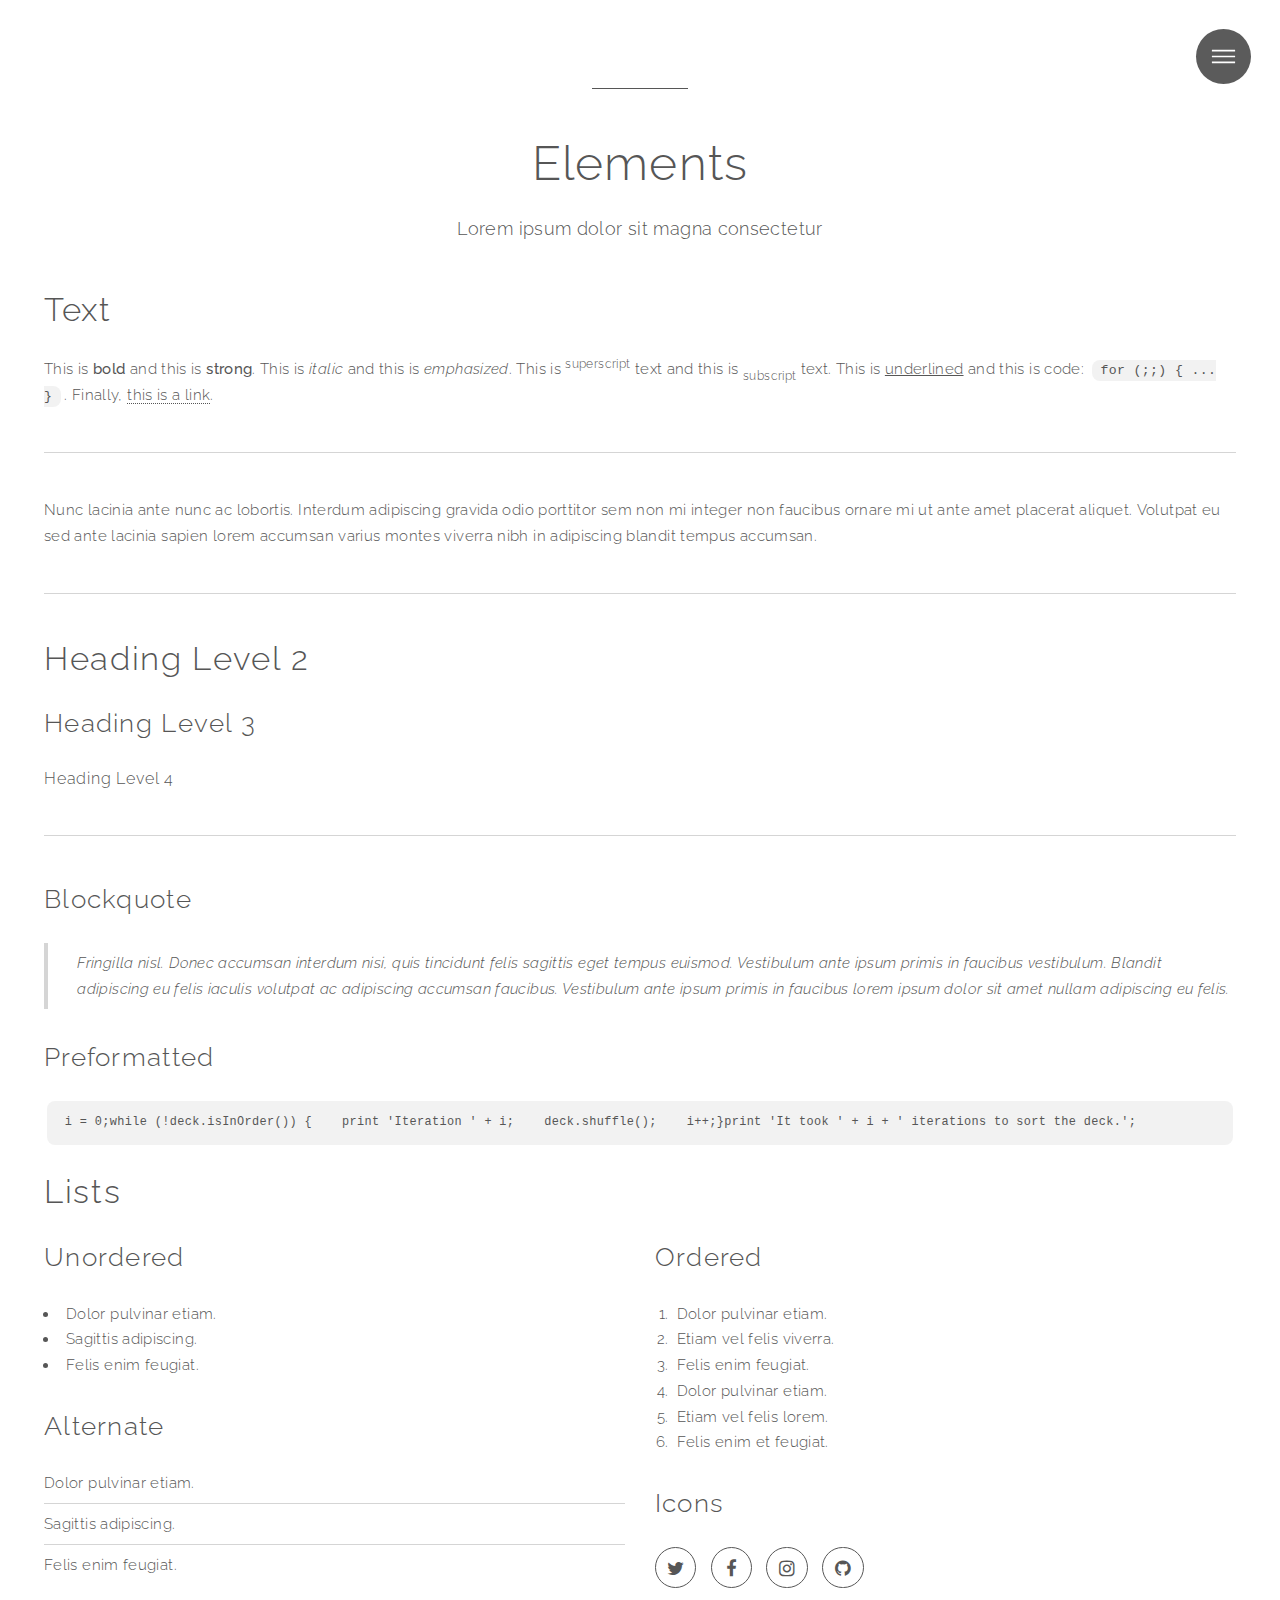
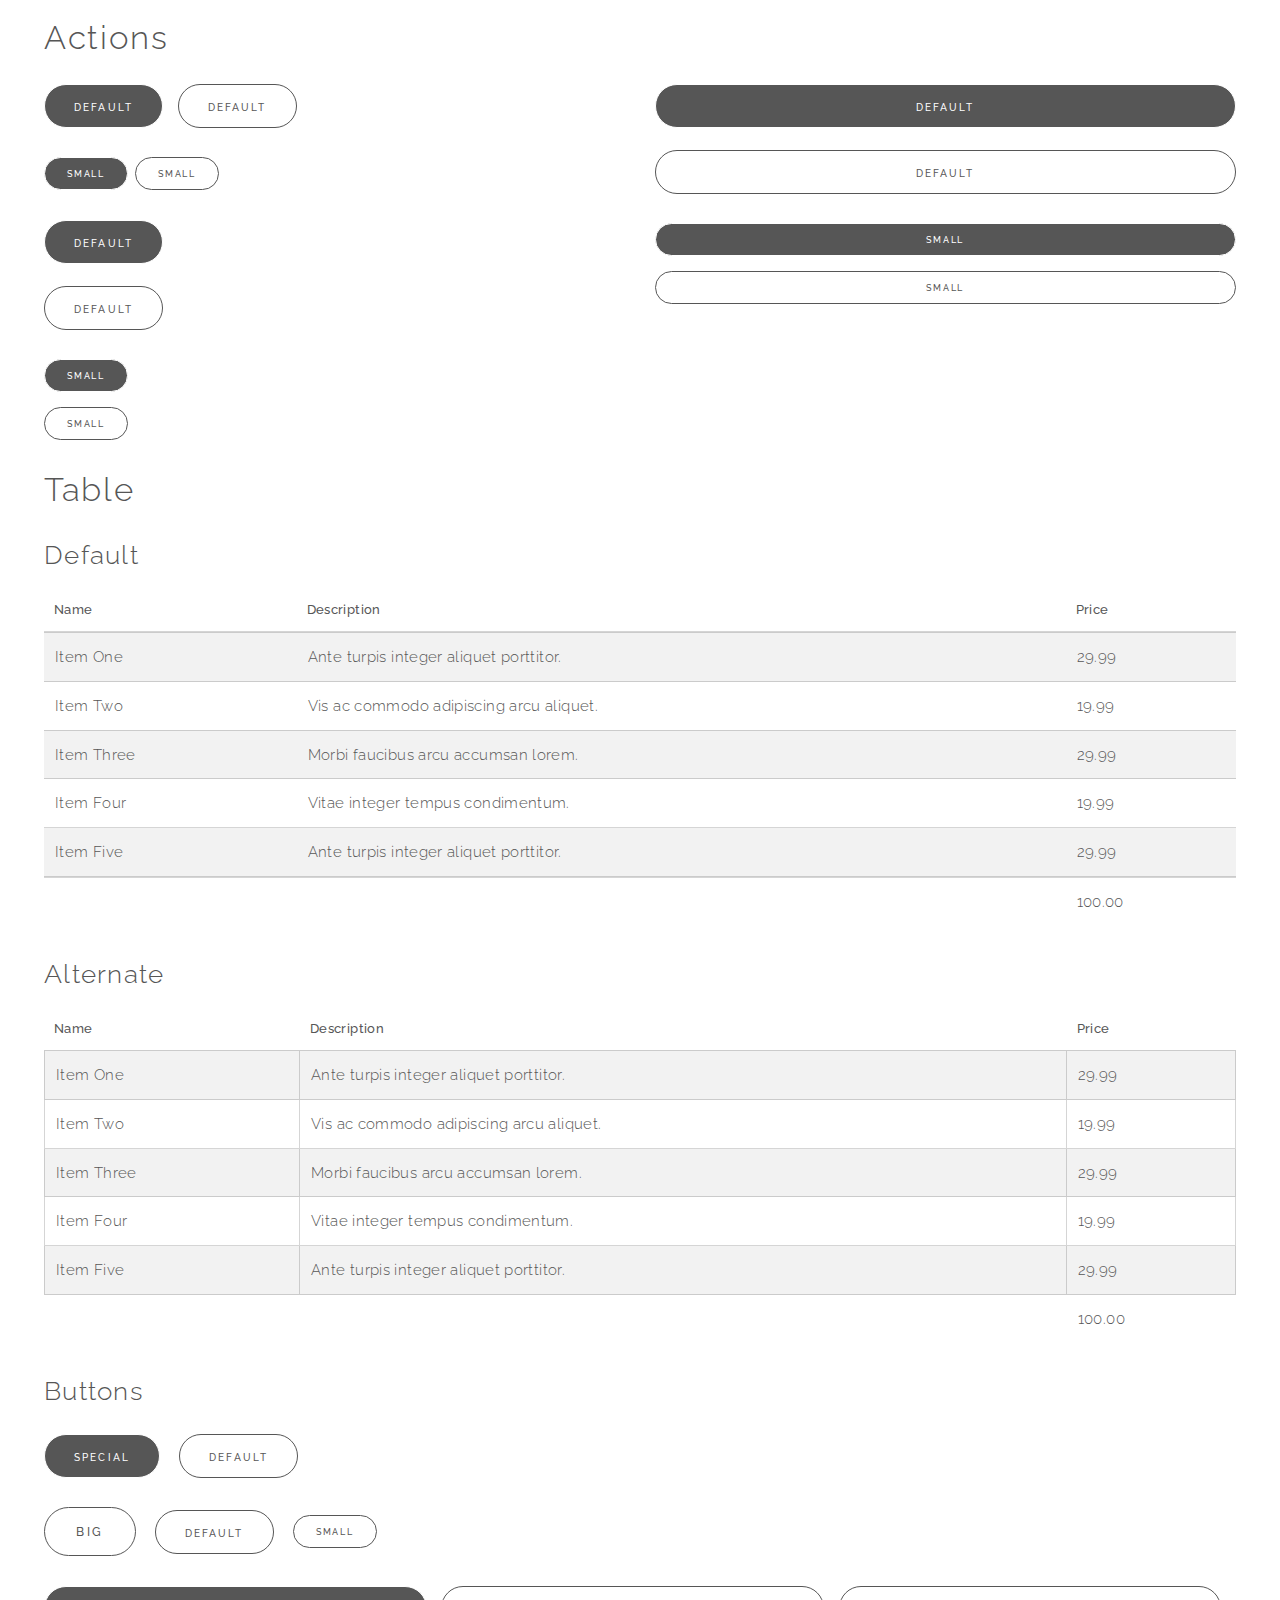
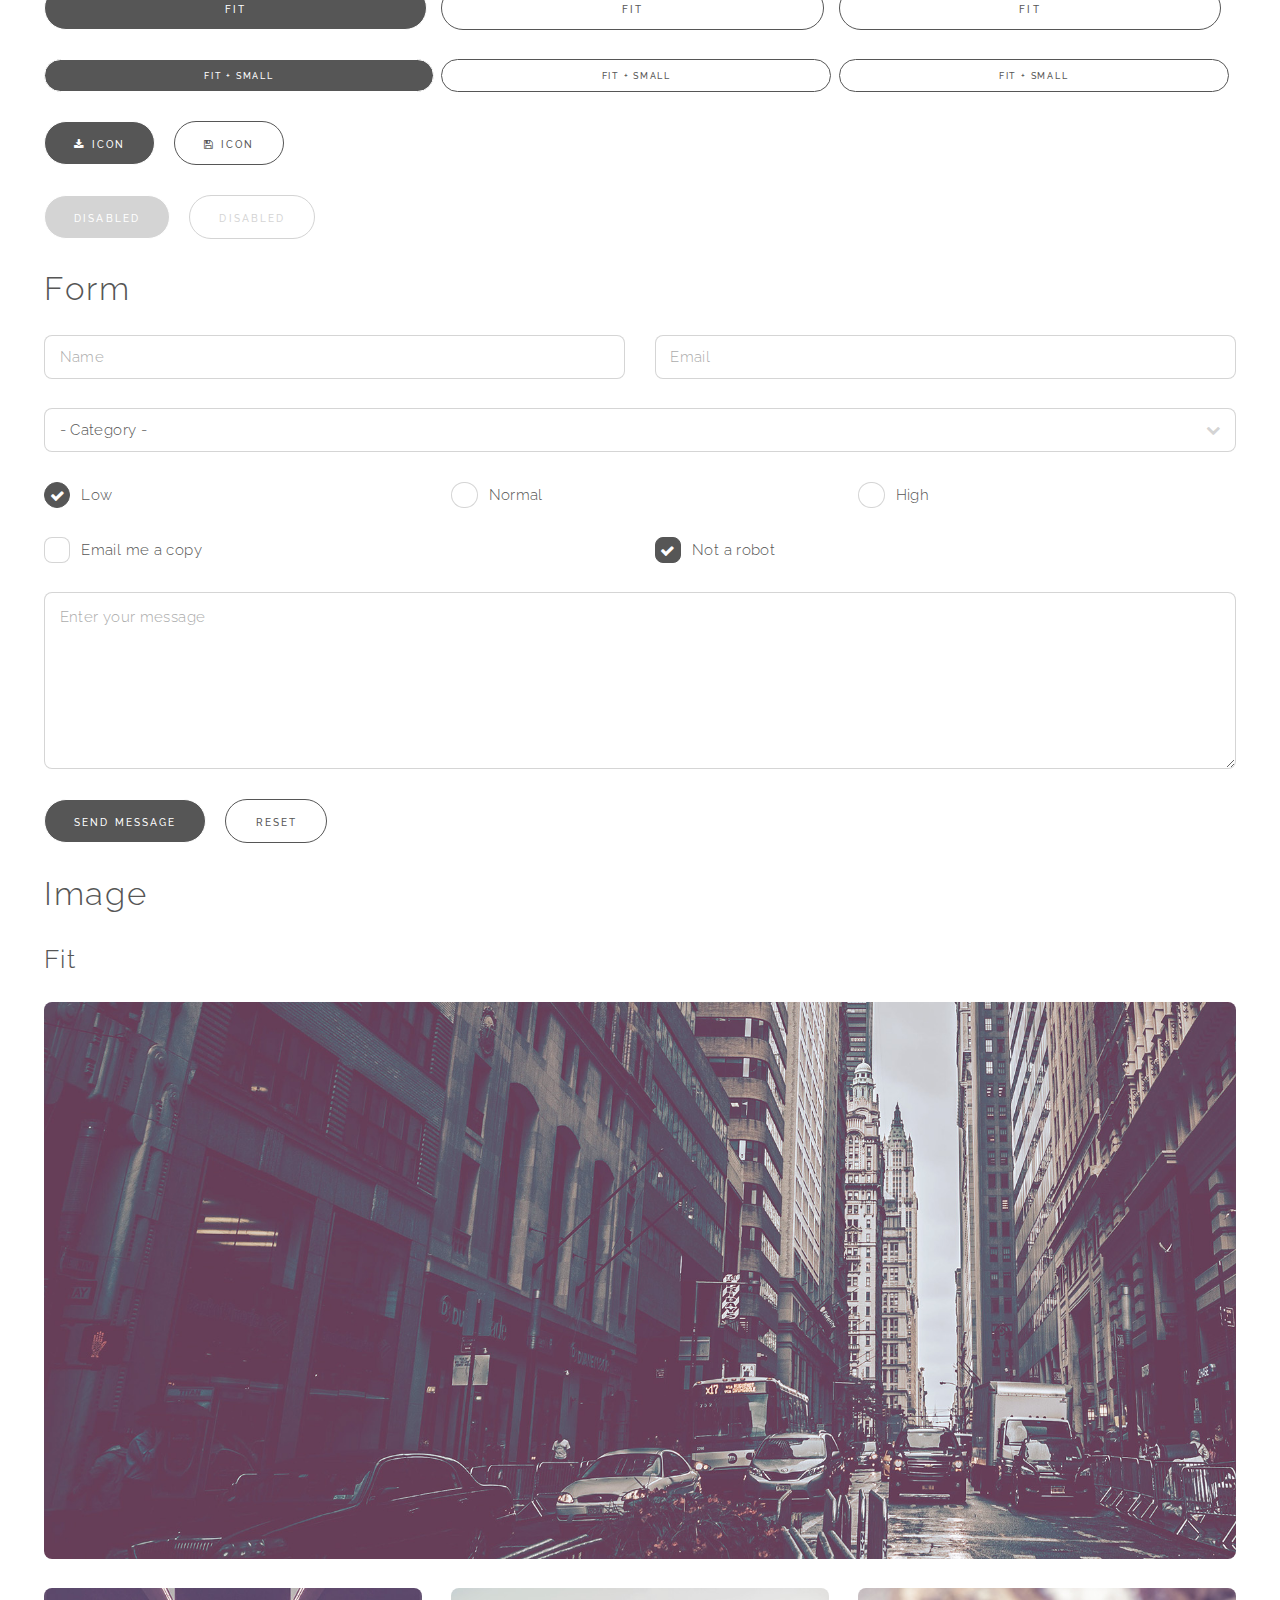
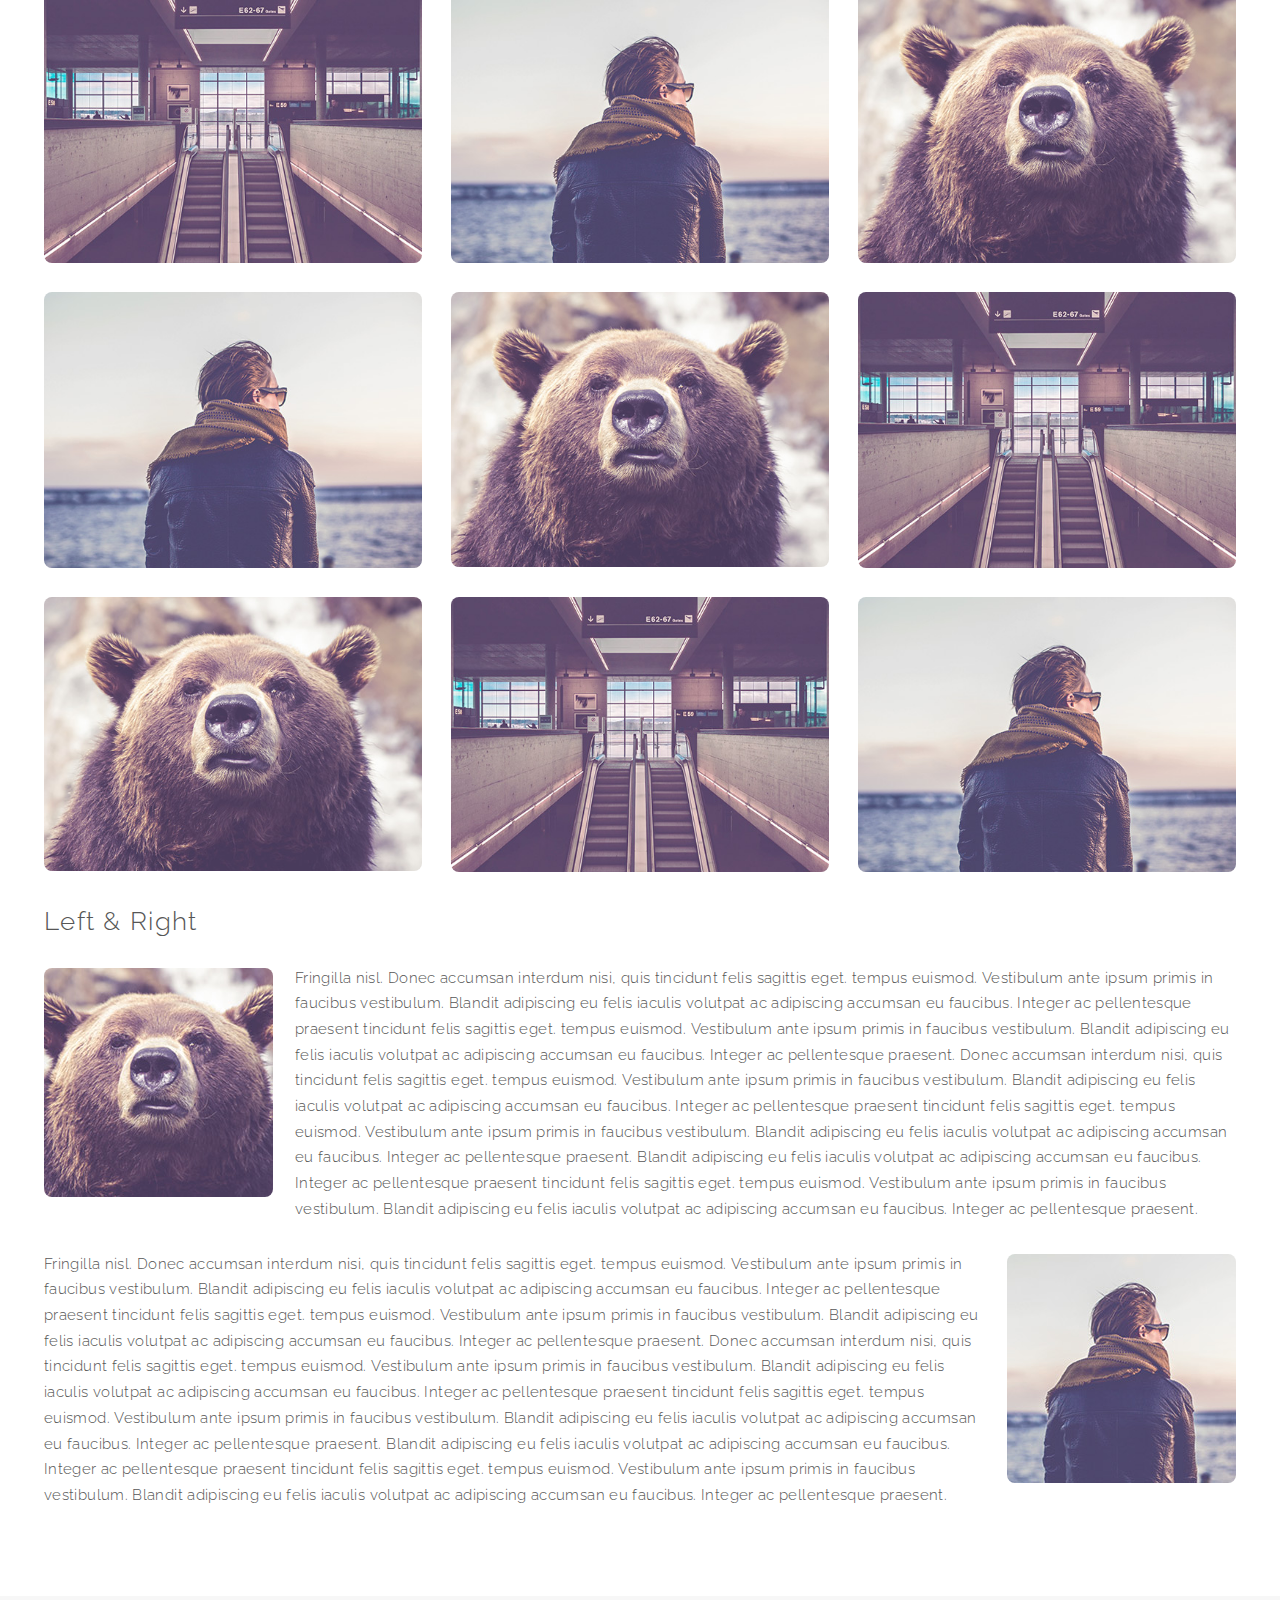
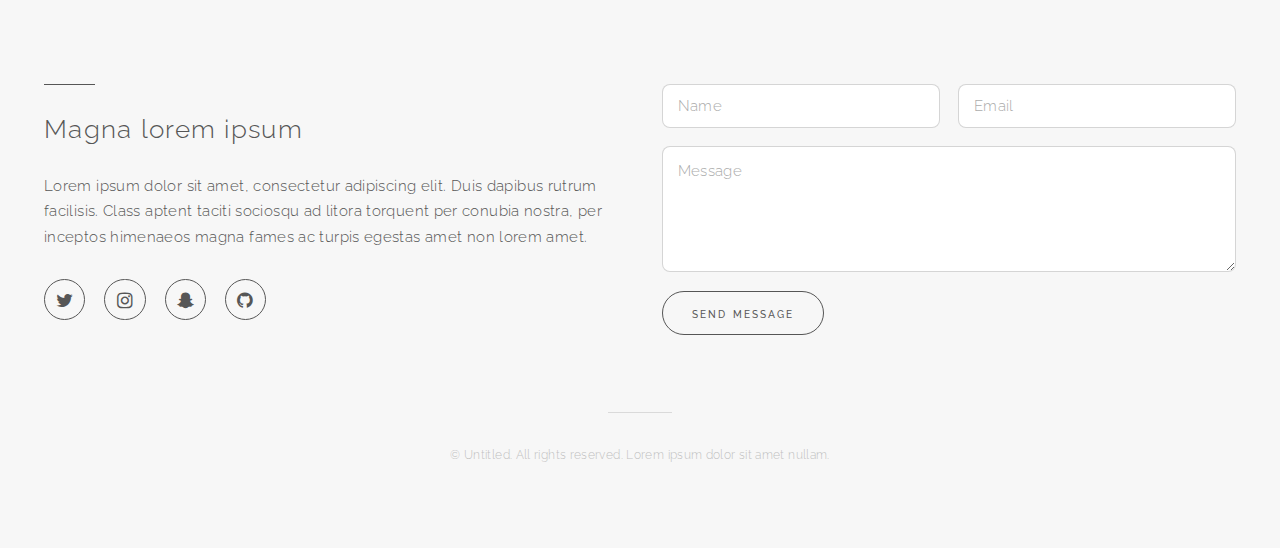
<file: Reflex/elements.html>
﻿<!DOCTYPE HTML>
<!--[if lte IE 8]><script src="scripts/html5shiv.js"></script><![endif]-->
<html>
<head>
    <title>Untitled</title>
    <meta charset="utf-8" />
    <meta name="viewport" content="width=device-width, initial-scale=1, user-scalable=no" />
    <!--[if lte IE 8]><script src="scripts/html5shiv.js" /><![endif]-->
    <link href="css/main.css" rel="stylesheet" />
    <!--[if lte IE 9]><link rel="stylesheet" href="css/ie9.css"/><![endif]-->
    <!--[if lte IE 8]><link rel="stylesheet" href="css/ie8.css"/><![endif]-->
</head>
<body>
    <header id="header">
        <nav>
            <ul>
                <li><a href="#menu">Menu</a></li>
            </ul>
        </nav>
    </header>
    <nav id="menu">
        <h2>Menu</h2>
        <ul class="links">
            <li><a href="index.html">Home</a></li>
            <li><a href="generic.html">Ipsum veroeros</a></li>
            <li><a href="generic.html">Tempus etiam</a></li>
            <li><a href="generic.html">Consequat dolor</a></li>
            <li><a href="elements.html">Elements</a></li>
        </ul><ul class="actions vertical"><li><a href="#" class="button fit special">Get Started</a></li><li><a href="#" class="button fit">Log In</a></li></ul>
    </nav>
    <div id="wrapper">
        <section id="main" class="wrapper style1">
            <div class="inner">
                <header class="major">
                    <h1>Elements</h1>
                    <p>Lorem ipsum dolor sit magna consectetur</p>
                </header>
                <section>
                    <h2>Text</h2>
                    <p>
                        This is <b>bold</b> and this is <strong>strong</strong>. This is <i>italic</i> and this is <em>emphasized</em>. This is <sup>superscript</sup> text and this is <sub>subscript</sub> text. This is <u>underlined</u> and this is code: <code>for (;;) { ... }</code>. Finally, <a href="#">this is a link</a>.
                    </p><hr />
                    <p>Nunc lacinia ante nunc ac lobortis. Interdum adipiscing gravida odio porttitor sem non mi integer non faucibus ornare mi ut ante amet placerat aliquet. Volutpat eu sed ante lacinia sapien lorem accumsan varius montes viverra nibh in adipiscing blandit tempus accumsan.</p><hr />
                    <h2>Heading Level 2</h2>
                    <h3>Heading Level 3</h3><h4>Heading Level 4</h4><hr />
                    <h3>Blockquote</h3><blockquote>Fringilla nisl. Donec accumsan interdum nisi, quis tincidunt felis sagittis eget tempus euismod. Vestibulum ante ipsum primis in faucibus vestibulum. Blandit adipiscing eu felis iaculis volutpat ac adipiscing accumsan faucibus. Vestibulum ante ipsum primis in faucibus lorem ipsum dolor sit amet nullam adipiscing eu felis.</blockquote>
                    <h3>Preformatted</h3><pre><code>i = 0;while (!deck.isInOrder()) {    print 'Iteration ' + i;    deck.shuffle();    i++;}print 'It took ' + i + ' iterations to sort the deck.';</code></pre>
                </section>
                <section>
                    <h2>Lists</h2>
                    <div class="row">
                        <div class="6u 12u$(medium)">
                            <h3>Unordered</h3><ul><li>Dolor pulvinar etiam.</li><li>Sagittis adipiscing.</li><li>Felis enim feugiat.</li></ul>
                            <h3>Alternate</h3><ul class="alt"><li>Dolor pulvinar etiam.</li><li>Sagittis adipiscing.</li><li>Felis enim feugiat.</li></ul>
                        </div>
                        <div class="6u$ 12u$(medium)">
                            <h3>Ordered</h3><ol><li>Dolor pulvinar etiam.</li><li>Etiam vel felis viverra.</li><li>Felis enim feugiat.</li><li>Dolor pulvinar etiam.</li><li>Etiam vel felis lorem.</li><li>Felis enim et feugiat.</li></ol>
                            <h3>Icons</h3><ul class="icons"><li><a href="#" class="icon style1 fa-twitter"><span class="label">Twitter</span></a></li><li><a href="#" class="icon style1 fa-facebook"><span class="label">Facebook</span></a></li><li><a href="#" class="icon style1 fa-instagram"><span class="label">Instagram</span></a></li><li><a href="#" class="icon style1 fa-github"><span class="label">Github</span></a></li></ul>
                        </div>
                    </div>
                    <h2>Actions</h2>
                    <div class="row">
                        <div class="6u 12u$(medium)">
                            <ul class="actions"><li><a href="#" class="button special">Default</a></li><li><a href="#" class="button">Default</a></li></ul><ul class="actions small"><li><a href="#" class="button special small">Small</a></li><li><a href="#" class="button small">Small</a></li></ul><ul class="actions vertical"><li><a href="#" class="button special">Default</a></li><li><a href="#" class="button">Default</a></li></ul><ul class="actions vertical small"><li><a href="#" class="button special small">Small</a></li><li><a href="#" class="button small">Small</a></li></ul>
                        </div>
                        <div class="6u 12u$(medium)">
                            <ul class="actions vertical"><li><a href="#" class="button special fit">Default</a></li><li><a href="#" class="button fit">Default</a></li></ul><ul class="actions vertical small"><li><a href="#" class="button special small fit">Small</a></li><li><a href="#" class="button small fit">Small</a></li></ul>
                        </div>
                    </div>
                </section>
                <section>
                    <h2>Table</h2>
                    <h3>Default</h3>
                    <div class="table-wrapper">
                        <table><thead><tr><th>Name</th><th>Description</th><th>Price</th></tr></thead><tbody><tr><td>Item One</td><td>Ante turpis integer aliquet porttitor.</td><td>29.99</td></tr><tr><td>Item Two</td><td>Vis ac commodo adipiscing arcu aliquet.</td><td>19.99</td></tr><tr><td>Item Three</td><td> Morbi faucibus arcu accumsan lorem.</td><td>29.99</td></tr><tr><td>Item Four</td><td>Vitae integer tempus condimentum.</td><td>19.99</td></tr><tr><td>Item Five</td><td>Ante turpis integer aliquet porttitor.</td><td>29.99</td></tr></tbody><tfoot><tr><td colspan="2"></td><td>100.00</td></tr></tfoot></table>
                    </div>
                    <h3>Alternate</h3>
                    <div class="table-wrapper">
                        <table class="alt">
                            <thead>
                                <tr>
                                    <th>Name</th>
                                    <th>Description</th>
                                    <th>Price</th>
                                </tr>
                            </thead>
                            <tbody>
                                <tr>
                                    <td>Item One</td>
                                    <td>Ante turpis integer aliquet porttitor.</td>
                                    <td>29.99</td>
                                </tr>
                                <tr>
                                    <td>Item Two</td>
                                    <td>Vis ac commodo adipiscing arcu aliquet.</td>
                                    <td>19.99</td>
                                </tr>
                                <tr>
                                    <td>Item Three</td>
                                    <td> Morbi faucibus arcu accumsan lorem.</td>
                                    <td>29.99</td>
                                </tr>
                                <tr>
                                    <td>Item Four</td>
                                    <td>Vitae integer tempus condimentum.</td>
                                    <td>19.99</td>
                                </tr>
                                <tr>
                                    <td>Item Five</td>
                                    <td>Ante turpis integer aliquet porttitor.</td>
                                    <td>29.99</td>
                                </tr>
                            </tbody>
                            <tfoot>
                                <tr>
                                    <td colspan="2"></td>
                                    <td>100.00</td>
                                </tr>
                            </tfoot>
                        </table>
                    </div>
                </section>
                <section>
                    <h3>Buttons</h3>
                    <ul class="actions">
                        <li><a href="#" class="button special">Special</a></li>
                        <li><a href="#" class="button">Default</a></li>
                    </ul>
                    <ul class="actions">
                        <li><a href="#" class="button big">Big</a></li>
                        <li><a href="#" class="button">Default</a></li>
                        <li><a href="#" class="button small">Small</a></li>
                    </ul>
                    <ul class="actions fit">
                        <li><a href="#" class="button special fit">Fit</a></li>
                        <li><a href="#" class="button fit">Fit</a></li>
                        <li><a href="#" class="button fit">Fit</a></li>
                    </ul>
                    <ul class="actions fit small">
                        <li><a href="#" class="button special fit small">Fit + Small</a></li>
                        <li><a href="#" class="button fit small">Fit + Small</a></li>
                        <li><a href="#" class="button fit small">Fit + Small</a></li>
                    </ul>
                    <ul class="actions">
                        <li><a href="#" class="button special icon fa-download">Icon</a></li>
                        <li><a href="#" class="button icon fa-save">Icon</a></li>
                    </ul>
                    <ul class="actions">
                        <li><span class="button special disabled">Disabled</span></li>
                        <li><span class="button disabled">Disabled</span></li>
                    </ul>
                </section>
                <section>
                    <h2>Form</h2>
                    <form method="post" action="#">
                        <div class="row uniform">
                            <div class="6u 12u$(xsmall)">
                                <input type="text" name="demo-name" id="demo-name" value="" placeholder="Name" />
                            </div>
                            <div class="6u$ 12u$(xsmall)">
                                <input type="email" name="demo-email" id="demo-email" value="" placeholder="Email" />
                            </div>
                            <div class="12u$">
                                <div class="select-wrapper">
                                    <select name="demo-category" id="demo-category">
                                        <option value="">- Category -</option>
                                        <option value="1">Manufacturing</option>
                                        <option value="1">Shipping</option>
                                        <option value="1">Administration</option>
                                        <option value="1">Human Resources</option>
                                    </select>
                                </div>
                            </div>
                            <div class="4u 12u$(small)">
                                <input type="radio" id="demo-priority-low" name="demo-priority" checked><label for="demo-priority-low">Low</label>
                            </div>
                            <div class="4u 12u$(small)">
                                <input type="radio" id="demo-priority-normal" name="demo-priority"><label for="demo-priority-normal">Normal</label>
                            </div>
                            <div class="4u$ 12u$(small)">
                                <input type="radio" id="demo-priority-high" name="demo-priority"><label for="demo-priority-high">High</label>
                            </div>
                            <div class="6u 12u$(small)">
                                <input type="checkbox" id="demo-copy" name="demo-copy"><label for="demo-copy">Email me a copy</label>
                            </div>
                            <div class="6u$ 12u$(small)">
                                <input type="checkbox" id="demo-human" name="demo-human" checked><label for="demo-human">Not a robot</label>
                            </div>
                            <div class="12u$">
                                <textarea name="demo-message" id="demo-message" placeholder="Enter your message" rows="6"></textarea>
                            </div>
                            <div class="12u$">
                                <ul class="actions">
                                    <li><input type="submit" value="Send Message" class="special" /></li>
                                    <li><input type="reset" value="Reset" /></li>
                                </ul>
                            </div>
                        </div>
                    </form>
                </section><section>
                    <h2>Image</h2>
                    <h3>Fit</h3>
                    <div class="box alt">
                        <div class="row uniform">
                            <div class="12u$">
                                <span class="image fit"><img src="images/pic05.jpg" alt="" /></span>
                            </div>
                            <div class="4u">
                                <span class="image fit"><img src="images/pic02.jpg" alt="" /></span>
                            </div>
                            <div class="4u">
                                <span class="image fit"><img src="images/pic04.jpg" alt="" /></span>
                            </div>
                            <div class="4u$">
                                <span class="image fit"><img src="images/pic03.jpg" alt="" /></span>
                            </div>
                            <div class="4u">
                                <span class="image fit"><img src="images/pic04.jpg" alt="" /></span>
                            </div>
                            <div class="4u">
                                <span class="image fit"><img src="images/pic03.jpg" alt="" /></span>
                            </div>
                            <div class="4u$">
                                <span class="image fit"><img src="images/pic02.jpg" alt="" /></span>
                            </div>
                            <div class="4u">
                                <span class="image fit"><img src="images/pic03.jpg" alt="" /></span>
                            </div>
                            <div class="4u">
                                <span class="image fit"><img src="images/pic02.jpg" alt="" /></span>
                            </div>
                            <div class="4u$">
                                <span class="image fit"><img src="images/pic04.jpg" alt="" /></span>
                            </div>
                        </div>
                    </div>
                    <h3>Left &amp; Right</h3>
                    <p>
                        <span class="image left"><img src="images/pic06.jpg" alt="" /></span>Fringilla nisl. Donec accumsan interdum nisi, quis tincidunt felis sagittis eget. tempus euismod. Vestibulum ante ipsum primis in faucibus vestibulum. Blandit adipiscing eu felis iaculis volutpat ac adipiscing accumsan eu faucibus. Integer ac pellentesque praesent tincidunt felis sagittis eget. tempus euismod. Vestibulum ante ipsum primis in faucibus vestibulum. Blandit adipiscing eu felis iaculis volutpat ac adipiscing accumsan eu faucibus. Integer ac pellentesque praesent. Donec accumsan interdum nisi, quis tincidunt felis sagittis eget. tempus euismod. Vestibulum ante ipsum primis in faucibus vestibulum. Blandit adipiscing eu felis iaculis volutpat ac adipiscing accumsan eu faucibus. Integer ac pellentesque praesent tincidunt felis sagittis eget. tempus euismod. Vestibulum ante ipsum primis in faucibus vestibulum. Blandit adipiscing eu felis iaculis volutpat ac adipiscing accumsan eu faucibus. Integer ac pellentesque praesent. Blandit adipiscing eu felis iaculis volutpat ac adipiscing accumsan eu faucibus. Integer ac pellentesque praesent tincidunt felis sagittis eget. tempus euismod. Vestibulum ante ipsum primis in faucibus vestibulum. Blandit adipiscing eu felis iaculis volutpat ac adipiscing accumsan eu faucibus. Integer ac pellentesque praesent.
                    </p>
                    <p>
                        <span class="image right"><img src="images/pic07.jpg" alt="" /></span>Fringilla nisl. Donec accumsan interdum nisi, quis tincidunt felis sagittis eget. tempus euismod. Vestibulum ante ipsum primis in faucibus vestibulum. Blandit adipiscing eu felis iaculis volutpat ac adipiscing accumsan eu faucibus. Integer ac pellentesque praesent tincidunt felis sagittis eget. tempus euismod. Vestibulum ante ipsum primis in faucibus vestibulum. Blandit adipiscing eu felis iaculis volutpat ac adipiscing accumsan eu faucibus. Integer ac pellentesque praesent. Donec accumsan interdum nisi, quis tincidunt felis sagittis eget. tempus euismod. Vestibulum ante ipsum primis in faucibus vestibulum. Blandit adipiscing eu felis iaculis volutpat ac adipiscing accumsan eu faucibus. Integer ac pellentesque praesent tincidunt felis sagittis eget. tempus euismod. Vestibulum ante ipsum primis in faucibus vestibulum. Blandit adipiscing eu felis iaculis volutpat ac adipiscing accumsan eu faucibus. Integer ac pellentesque praesent. Blandit adipiscing eu felis iaculis volutpat ac adipiscing accumsan eu faucibus. Integer ac pellentesque praesent tincidunt felis sagittis eget. tempus euismod. Vestibulum ante ipsum primis in faucibus vestibulum. Blandit adipiscing eu felis iaculis volutpat ac adipiscing accumsan eu faucibus. Integer ac pellentesque praesent.
                    </p>
                </section>
            </div>
        </section>
        <section id="footer" class="wrapper split style2">

            <div class="inner">
                <section>
                    <header>
                        <h3>Magna lorem ipsum</h3>
                    </header>
                    <p>Lorem ipsum dolor sit amet, consectetur adipiscing elit. Duis dapibus rutrum facilisis. Class aptent taciti sociosqu ad litora torquent per conubia nostra, per inceptos himenaeos magna fames ac turpis egestas amet non lorem amet.</p>
                    <ul class="icons">
                        <li><a href="#" class="icon fa-twitter"><span class="label">Twitter</span></a></li>
                        <li><a href="#" class="icon fa-instagram"><span class="label">Instagram</span></a></li>
                        <li><a href="#" class="icon fa-snapchat-ghost"><span class="label">Snapchat</span></a></li>
                        <li><a href="#" class="icon fa-github"><span class="label">GitHub</span></a></li>
                    </ul>
                </section><section>
                    <form method="post" action="#">
                        <div class="field half first">
                            <input type="text" name="name" id="name" placeholder="Name" />
                        </div>
                        <div class="field half">
                            <input type="email" name="email" id="email" placeholder="Email" />
                        </div>
                        <div class="field">
                            <textarea name="message" id="message" placeholder="Message" rows="4"></textarea>
                        </div><ul class="actions"><li><input type="submit" value="Send Message" /></li></ul>
                    </form>
                </section>
            </div>
            <div class="copyright">
                <p>&copy; Untitled. All rights reserved. Lorem ipsum dolor sit amet nullam.</p>
            </div>
        </section>

    </div>

    <!--[if lte IE 8]><![endif]-->

    <script src="scripts/jquery.js"></script>
    <script src="scripts/skel.js"></script>
    <script src="scripts/util.js"></script>
    <script src="scripts/respond.js"></script>

    <!--[if lte IE8]<script src="scripts/respond.js" </script><![endif]-->
    <script src="scripts/main.js"></script>

</body>

</html>
</file>
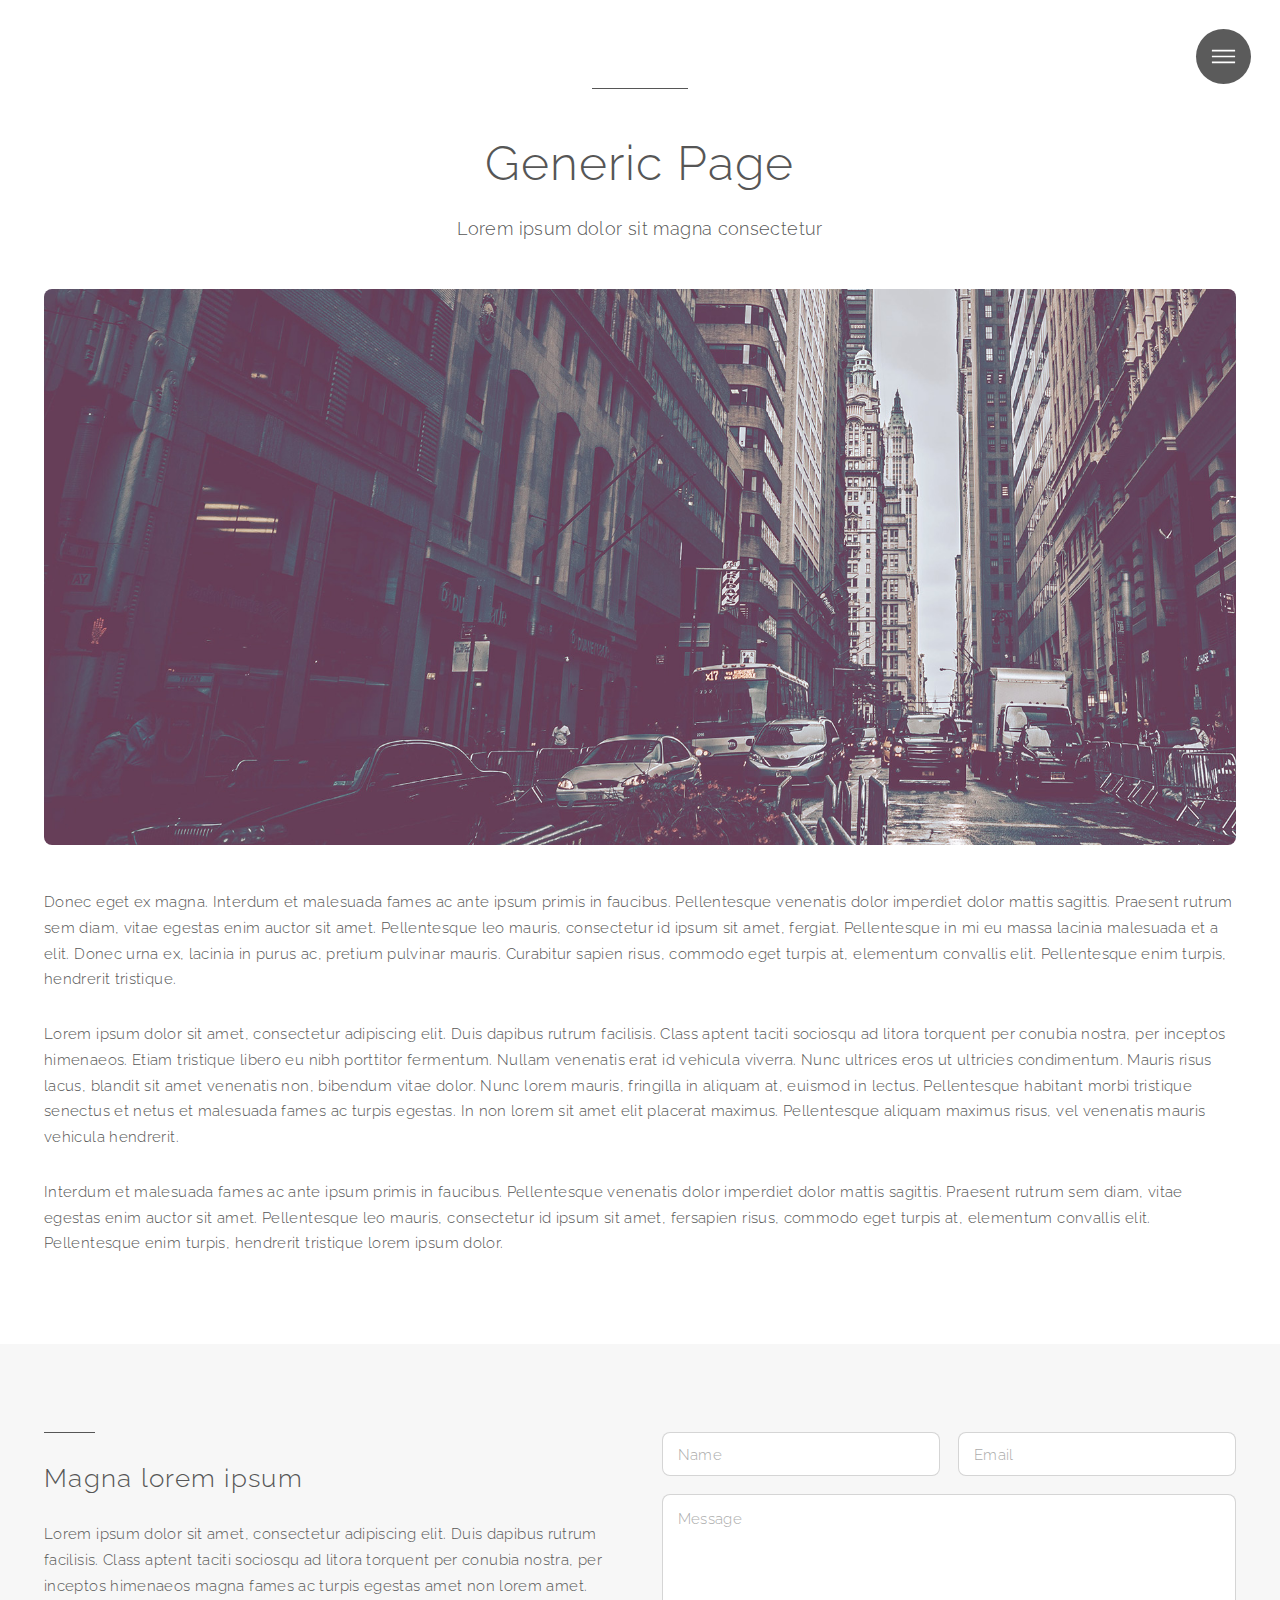
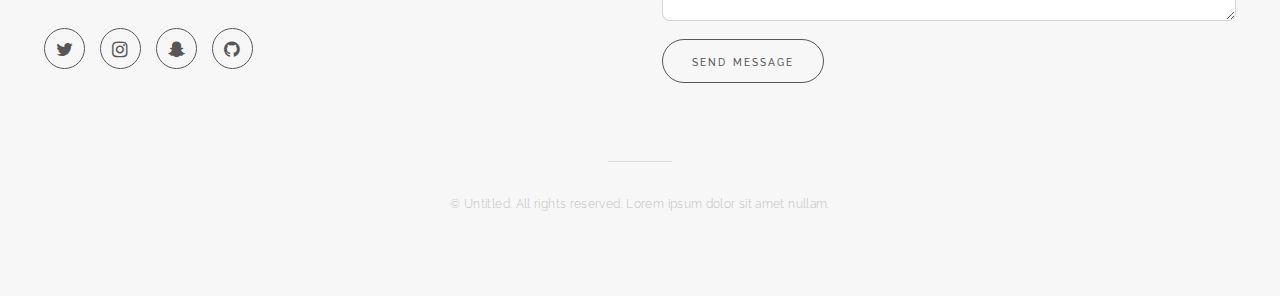
<file: Reflex/generic.html>
﻿<!DOCTYPE HTML>
<!--[if lte IE 8]><script src="scripts/html5shiv.js"></script><![endif]-->
<html>

<head>
    <title>Untitled</title>
    <meta charset="utf-8" />
    <!--[if lte IE 8]><script src="scripts/html5shiv.js" /><![endif]-->
    <link href="css/main.css" rel="stylesheet" />
    <!--[if lte IE 9]><link rel="stylesheet" href="css/ie9.css"/><![endif]-->
    <!--[if lte IE 8]><link rel="stylesheet" href="css/ie8.css"/><![endif]-->
</head>
<body>
    <header id="header">
        <nav><ul><li><a href="#menu">Menu</a></li></ul></nav>
    </header>
    <nav id="menu">
        <h2>Menu</h2>
        <ul class="links">
            <li><a href="index.html">Home</a></li>
            <li><a href="generic.html">Ipsum veroeros</a></li>
            <li><a href="generic.html">Tempus etiam</a></li>
            <li><a href="generic.html">Consequat dolor</a></li>
            <li><a href="elements.html">Elements</a></li>
        </ul>
        <ul class="actions vertical">
            <li><a href="#" class="button fit special">Get Started</a></li>
            <li><a href="#" class="button fit">Log In</a></li>
        </ul>
    </nav>
    <div id="wrapper">
        <section id="main" class="wrapper style1">
            <div class="inner">
                <header class="major">
                    <h1>Generic Page</h1>
                    <p>Lorem ipsum dolor sit magna consectetur</p>
                </header><span class="image main"><img src="images/pic05.jpg" alt="" /></span>
                <p>Donec eget ex magna. Interdum et malesuada fames ac ante ipsum primis in faucibus. Pellentesque venenatis dolor imperdiet dolor mattis sagittis. Praesent rutrum sem diam, vitae egestas enim auctor sit amet. Pellentesque leo mauris, consectetur id ipsum sit amet, fergiat. Pellentesque in mi eu massa lacinia malesuada et a elit. Donec urna ex, lacinia in purus ac, pretium pulvinar mauris. Curabitur sapien risus, commodo eget turpis at, elementum convallis elit. Pellentesque enim turpis, hendrerit tristique.</p>
                <p>Lorem ipsum dolor sit amet, consectetur adipiscing elit. Duis dapibus rutrum facilisis. Class aptent taciti sociosqu ad litora torquent per conubia nostra, per inceptos himenaeos. Etiam tristique libero eu nibh porttitor fermentum. Nullam venenatis erat id vehicula viverra. Nunc ultrices eros ut ultricies condimentum. Mauris risus lacus, blandit sit amet venenatis non, bibendum vitae dolor. Nunc lorem mauris, fringilla in aliquam at, euismod in lectus. Pellentesque habitant morbi tristique senectus et netus et malesuada fames ac turpis egestas. In non lorem sit amet elit placerat maximus. Pellentesque aliquam maximus risus, vel venenatis mauris vehicula hendrerit.</p>
                <p>Interdum et malesuada fames ac ante ipsum primis in faucibus. Pellentesque venenatis dolor imperdiet dolor mattis sagittis. Praesent rutrum sem diam, vitae egestas enim auctor sit amet. Pellentesque leo mauris, consectetur id ipsum sit amet, fersapien risus, commodo eget turpis at, elementum convallis elit. Pellentesque enim turpis, hendrerit tristique lorem ipsum dolor.</p>
            </div>
        </section>
    <section id="footer" class="wrapper split style2">
            <div class="inner">
                <section>
                    <header>
                        <h3>Magna lorem ipsum</h3>
                    </header>
                    <p>Lorem ipsum dolor sit amet, consectetur adipiscing elit. Duis dapibus rutrum facilisis. Class aptent taciti sociosqu ad litora torquent per conubia nostra, per inceptos himenaeos magna fames ac turpis egestas amet non lorem amet.</p><ul class="icons"><li><a href="#" class="icon fa-twitter"><span class="label">Twitter</span></a></li><li><a href="#" class="icon fa-instagram"><span class="label">Instagram</span></a></li><li><a href="#" class="icon fa-snapchat-ghost"><span class="label">Snapchat</span></a></li><li><a href="#" class="icon fa-github"><span class="label">GitHub</span></a></li></ul>
                </section><section>
                    <form method="post" action="#">
                        <div class="field half first">
                            <input type="text" name="name" id="name" placeholder="Name" />
                        </div>
                        <div class="field half">
                            <input type="email" name="email" id="email" placeholder="Email" />
                        </div>
                        <div class="field">
                            <textarea name="message" id="message" placeholder="Message" rows="4"></textarea>
                        </div><ul class="actions"><li><input type="submit" value="Send Message" /></li></ul>
                    </form>
                </section>
            </div>
            <div class="copyright">
                <p>&copy; Untitled. All rights reserved. Lorem ipsum dolor sit amet nullam.</p>
            </div>
        </section>
    </div><!--[if lte IE 8]><![endif]-->
    <script src="scripts/jquery.js"></script>
    <script src="scripts/skel.js"></script>
    <script src="scripts/util.js"></script>
    <script src="scripts/respond.js"></script>

    <!--[if lte IE8]<script src="scripts/respond.js" </script><![endif]-->
    <script src="scripts/main.js"></script>

</body>
</html>
</file>
<file: Reflex/css/ie9.css>
﻿/*
	Reflex by Pixelarity
	pixelarity.com | hello@pixelarity.com
	License: pixelarity.com/license
*/

/* Spotlight */

	.spotlight:after {
	    content: '';
	    display: block;
	    clear: both;
	}

	.spotlight .image {
	    float: left;
	    width: 45%;
	    margin: 0 2em 0 0;
	}

	.spotlight .content {
	    float: left;
	    width: 45%;
	    margin: 0 0 0 2em;
	}

	/* Wrapper */

	.wrapper.style3 {
	    background-image: url("../images/pic05.jpg");
	    background-attachment: scroll;
	}

	.wrapper.featured > .inner {
	    display: inline-block;
	}

	.wrapper.featured > .inner:after {
	    content: '';
	    display: block;
	    clear: both;
	}

	.wrapper.featured > .inner > * {
	    float: left;
	}

	.wrapper.split > .inner:after {
	    content: '';
	    display: block;
	    clear: both;
	}

	.wrapper.split > .inner > * {
	    float: left;
	    width: 50%;
	    margin: 0 !important;
	}

	/* Menu */

	#menu > .inner {
	    display: inline-block;
	}
</file>
<file: Reflex/css/main.css>
﻿ @import url(https://maxcdn.bootstrapcdn.com/font-awesome/4.6.1/css/font-awesome.min.css); 
 @import url("https://fonts.googleapis.com/css?family=Raleway:300,300italic,500,500italic"); /*Reflex by Pixelaritypixelarity.com | hello@pixelarity.comLicense: pixelarity.com/license*/

html, body, div, span, applet, object, iframe, h1, h2, h3, h4, h5, h6, p, blockquote, pre, a, abbr, acronym, address, big, cite, code, del, dfn, em, img, ins, kbd, q, s, samp, small, strike, strong, sub, sup, tt, var, b, u, i, center, dl, dt, dd, ol, ul, li, fieldset, form, label, legend, table, caption, tbody, tfoot, thead, tr, th, td, article, aside, canvas, details, embed, figure, figcaption, footer, header, hgroup, menu, nav, output, ruby, section, summary, time, mark, audio, video {
    margin: 0;
    padding: 0;
    border: 0;
    font-size: 100%;
    font: inherit;
    vertical-align: baseline;
}

article, aside, details, figcaption, figure, footer, header, hgroup, menu, nav, section {
    display: block;
}

body {
    line-height: 1;
}

ol, ul {
    list-style: none;
}

blockquote, q {
    quotes: none;
}

    blockquote:before, blockquote:after, q:before, q:after {
        content: '';
        content: none;
    }

table {
    border-collapse: collapse;
    border-spacing: 0;
}

body {
    -webkit-text-size-adjust: none;
}

*, *:before, *:after {
    -moz-box-sizing: border-box;
    -webkit-box-sizing: border-box;
    box-sizing: border-box;
}

.row {
    border-bottom: solid 1px transparent;
    -moz-box-sizing: border-box;
    -webkit-box-sizing: border-box;
    box-sizing: border-box;
}

    .row > * {
        float: left;
        -moz-box-sizing: border-box;
        -webkit-box-sizing: border-box;
        box-sizing: border-box;
    }

    .row:after, .row:before {
        content: '';
        display: block;
        clear: both;
        height: 0;
    }

    .row.uniform > * > :first-child {
        margin-top: 0;
    }

    .row.uniform > * > :last-child {
        margin-bottom: 0;
    }

    .row.\30 \25 > * {
        padding: 0 0 0 0em;
    }

    .row.\30 \25 {
        margin: 0 0 -1px 0em;
    }

    .row.uniform.\30 \25 > * {
        padding: 0em 0 0 0em;
    }

    .row.uniform.\30 \25 {
        margin: 0em 0 -1px 0em;
    }

    .row > * {
        padding: 0 0 0 2em;
    }

.row {
    margin: 0 0 -1px -2em;
}

    .row.uniform > * {
        padding: 2em 0 0 2em;
    }

    .row.uniform {
        margin: -2em 0 -1px -2em;
    }

    .row.\32 00\25 > * {
        padding: 0 0 0 4em;
    }

    .row.\32 00\25 {
        margin: 0 0 -1px -4em;
    }

    .row.uniform.\32 00\25 > * {
        padding: 4em 0 0 4em;
    }

    .row.uniform.\32 00\25 {
        margin: -4em 0 -1px -4em;
    }

    .row.\31 50\25 > * {
        padding: 0 0 0 3em;
    }

    .row.\31 50\25 {
        margin: 0 0 -1px -3em;
    }

    .row.uniform.\31 50\25 > * {
        padding: 3em 0 0 3em;
    }

    .row.uniform.\31 50\25 {
        margin: -3em 0 -1px -3em;
    }

    .row.\35 0\25 > * {
        padding: 0 0 0 1em;
    }

    .row.\35 0\25 {
        margin: 0 0 -1px -1em;
    }

    .row.uniform.\35 0\25 > * {
        padding: 1em 0 0 1em;
    }

    .row.uniform.\35 0\25 {
        margin: -1em 0 -1px -1em;
    }

    .row.\32 5\25 > * {
        padding: 0 0 0 0.5em;
    }

    .row.\32 5\25 {
        margin: 0 0 -1px -0.5em;
    }

    .row.uniform.\32 5\25 > * {
        padding: 0.5em 0 0 0.5em;
    }

    .row.uniform.\32 5\25 {
        margin: -0.5em 0 -1px -0.5em;
    }

.\31 2u, .\31 2u\24 {
    width: 100%;
    clear: none;
    margin-left: 0;
}

.\31 1u, .\31 1u\24 {
    width: 91.6666666667%;
    clear: none;
    margin-left: 0;
}

.\31 0u, .\31 0u\24 {
    width: 83.3333333333%;
    clear: none;
    margin-left: 0;
}

.\39 u, .\39 u\24 {
    width: 75%;
    clear: none;
    margin-left: 0;
}

.\38 u, .\38 u\24 {
    width: 66.6666666667%;
    clear: none;
    margin-left: 0;
}

.\37 u, .\37 u\24 {
    width: 58.3333333333%;
    clear: none;
    margin-left: 0;
}

.\36 u, .\36 u\24 {
    width: 50%;
    clear: none;
    margin-left: 0;
}

.\35 u, .\35 u\24 {
    width: 41.6666666667%;
    clear: none;
    margin-left: 0;
}

.\34 u, .\34 u\24 {
    width: 33.3333333333%;
    clear: none;
    margin-left: 0;
}

.\33 u, .\33 u\24 {
    width: 25%;
    clear: none;
    margin-left: 0;
}

.\32 u, .\32 u\24 {
    width: 16.6666666667%;
    clear: none;
    margin-left: 0;
}

.\31 u, .\31 u\24 {
    width: 8.3333333333%;
    clear: none;
    margin-left: 0;
}

    .\31 2u\24 + *, .\31 1u\24 + *, .\31 0u\24 + *, .\39 u\24 + *, .\38 u\24 + *, .\37 u\24 + *, .\36 u\24 + *, .\35 u\24 + *, .\34 u\24 + *, .\33 u\24 + *, .\32 u\24 + *, .\31 u\24 + * {
        clear: left;
    }

.\-11u {
    margin-left: 91.66667%;
}

.\-10u {
    margin-left: 83.33333%;
}

.\-9u {
    margin-left: 75%;
}

.\-8u {
    margin-left: 66.66667%;
}

.\-7u {
    margin-left: 58.33333%;
}

.\-6u {
    margin-left: 50%;
}

.\-5u {
    margin-left: 41.66667%;
}

.\-4u {
    margin-left: 33.33333%;
}

.\-3u {
    margin-left: 25%;
}

.\-2u {
    margin-left: 16.66667%;
}

.\-1u {
    margin-left: 8.33333%;
}

@media screen and (max-width: 1680px) {
    .row > * {
        padding: 0 0 0 2em;
    }

    .row {
        margin: 0 0 -1px -2em;
    }

        .row.uniform > * {
            padding: 2em 0 0 2em;
        }

        .row.uniform {
            margin: -2em 0 -1px -2em;
        }

        .row.\32 00\25 > * {
            padding: 0 0 0 4em;
        }

        .row.\32 00\25 {
            margin: 0 0 -1px -4em;
        }

        .row.uniform.\32 00\25 > * {
            padding: 4em 0 0 4em;
        }

        .row.uniform.\32 00\25 {
            margin: -4em 0 -1px -4em;
        }

        .row.\31 50\25 > * {
            padding: 0 0 0 3em;
        }

        .row.\31 50\25 {
            margin: 0 0 -1px -3em;
        }

        .row.uniform.\31 50\25 > * {
            padding: 3em 0 0 3em;
        }

        .row.uniform.\31 50\25 {
            margin: -3em 0 -1px -3em;
        }

        .row.\35 0\25 > * {
            padding: 0 0 0 1em;
        }

        .row.\35 0\25 {
            margin: 0 0 -1px -1em;
        }

        .row.uniform.\35 0\25 > * {
            padding: 1em 0 0 1em;
        }

        .row.uniform.\35 0\25 {
            margin: -1em 0 -1px -1em;
        }

        .row.\32 5\25 > * {
            padding: 0 0 0 0.5em;
        }

        .row.\32 5\25 {
            margin: 0 0 -1px -0.5em;
        }

        .row.uniform.\32 5\25 > * {
            padding: 0.5em 0 0 0.5em;
        }

        .row.uniform.\32 5\25 {
            margin: -0.5em 0 -1px -0.5em;
        }

    .\31 2u\28xlarge\29, .\31 2u\24\28xlarge\29 {
        width: 100%;
        clear: none;
        margin-left: 0;
    }

    .\31 1u\28xlarge\29, .\31 1u\24\28xlarge\29 {
        width: 91.6666666667%;
        clear: none;
        margin-left: 0;
    }

    .\31 0u\28xlarge\29, .\31 0u\24\28xlarge\29 {
        width: 83.3333333333%;
        clear: none;
        margin-left: 0;
    }

    .\39 u\28xlarge\29, .\39 u\24\28xlarge\29 {
        width: 75%;
        clear: none;
        margin-left: 0;
    }

    .\38 u\28xlarge\29, .\38 u\24\28xlarge\29 {
        width: 66.6666666667%;
        clear: none;
        margin-left: 0;
    }

    .\37 u\28xlarge\29, .\37 u\24\28xlarge\29 {
        width: 58.3333333333%;
        clear: none;
        margin-left: 0;
    }

    .\36 u\28xlarge\29, .\36 u\24\28xlarge\29 {
        width: 50%;
        clear: none;
        margin-left: 0;
    }

    .\35 u\28xlarge\29, .\35 u\24\28xlarge\29 {
        width: 41.6666666667%;
        clear: none;
        margin-left: 0;
    }

    .\34 u\28xlarge\29, .\34 u\24\28xlarge\29 {
        width: 33.3333333333%;
        clear: none;
        margin-left: 0;
    }

    .\33 u\28xlarge\29, .\33 u\24\28xlarge\29 {
        width: 25%;
        clear: none;
        margin-left: 0;
    }

    .\32 u\28xlarge\29, .\32 u\24\28xlarge\29 {
        width: 16.6666666667%;
        clear: none;
        margin-left: 0;
    }

    .\31 u\28xlarge\29, .\31 u\24\28xlarge\29 {
        width: 8.3333333333%;
        clear: none;
        margin-left: 0;
    }

        .\31 2u\24\28xlarge\29 + *, .\31 1u\24\28xlarge\29 + *, .\31 0u\24\28xlarge\29 + *, .\39 u\24\28xlarge\29 + *, .\38 u\24\28xlarge\29 + *, .\37 u\24\28xlarge\29 + *, .\36 u\24\28xlarge\29 + *, .\35 u\24\28xlarge\29 + *, .\34 u\24\28xlarge\29 + *, .\33 u\24\28xlarge\29 + *, .\32 u\24\28xlarge\29 + *, .\31 u\24\28xlarge\29 + * {
            clear: left;
        }

    .\-11u\28xlarge\29 {
        margin-left: 91.66667%;
    }

    .\-10u\28xlarge\29 {
        margin-left: 83.33333%;
    }

    .\-9u\28xlarge\29 {
        margin-left: 75%;
    }

    .\-8u\28xlarge\29 {
        margin-left: 66.66667%;
    }

    .\-7u\28xlarge\29 {
        margin-left: 58.33333%;
    }

    .\-6u\28xlarge\29 {
        margin-left: 50%;
    }

    .\-5u\28xlarge\29 {
        margin-left: 41.66667%;
    }

    .\-4u\28xlarge\29 {
        margin-left: 33.33333%;
    }

    .\-3u\28xlarge\29 {
        margin-left: 25%;
    }

    .\-2u\28xlarge\29 {
        margin-left: 16.66667%;
    }

    .\-1u\28xlarge\29 {
        margin-left: 8.33333%;
    }
}

@media screen and (max-width: 1280px) {
    .row > * {
        padding: 0 0 0 2em;
    }

    .row {
        margin: 0 0 -1px -2em;
    }

        .row.uniform > * {
            padding: 2em 0 0 2em;
        }

        .row.uniform {
            margin: -2em 0 -1px -2em;
        }

        .row.\32 00\25 > * {
            padding: 0 0 0 4em;
        }

        .row.\32 00\25 {
            margin: 0 0 -1px -4em;
        }

        .row.uniform.\32 00\25 > * {
            padding: 4em 0 0 4em;
        }

        .row.uniform.\32 00\25 {
            margin: -4em 0 -1px -4em;
        }

        .row.\31 50\25 > * {
            padding: 0 0 0 3em;
        }

        .row.\31 50\25 {
            margin: 0 0 -1px -3em;
        }

        .row.uniform.\31 50\25 > * {
            padding: 3em 0 0 3em;
        }

        .row.uniform.\31 50\25 {
            margin: -3em 0 -1px -3em;
        }

        .row.\35 0\25 > * {
            padding: 0 0 0 1em;
        }

        .row.\35 0\25 {
            margin: 0 0 -1px -1em;
        }

        .row.uniform.\35 0\25 > * {
            padding: 1em 0 0 1em;
        }

        .row.uniform.\35 0\25 {
            margin: -1em 0 -1px -1em;
        }

        .row.\32 5\25 > * {
            padding: 0 0 0 0.5em;
        }

        .row.\32 5\25 {
            margin: 0 0 -1px -0.5em;
        }

        .row.uniform.\32 5\25 > * {
            padding: 0.5em 0 0 0.5em;
        }

        .row.uniform.\32 5\25 {
            margin: -0.5em 0 -1px -0.5em;
        }

    .\31 2u\28large\29, .\31 2u\24\28large\29 {
        width: 100%;
        clear: none;
        margin-left: 0;
    }

    .\31 1u\28large\29, .\31 1u\24\28large\29 {
        width: 91.6666666667%;
        clear: none;
        margin-left: 0;
    }

    .\31 0u\28large\29, .\31 0u\24\28large\29 {
        width: 83.3333333333%;
        clear: none;
        margin-left: 0;
    }

    .\39 u\28large\29, .\39 u\24\28large\29 {
        width: 75%;
        clear: none;
        margin-left: 0;
    }

    .\38 u\28large\29, .\38 u\24\28large\29 {
        width: 66.6666666667%;
        clear: none;
        margin-left: 0;
    }

    .\37 u\28large\29, .\37 u\24\28large\29 {
        width: 58.3333333333%;
        clear: none;
        margin-left: 0;
    }

    .\36 u\28large\29, .\36 u\24\28large\29 {
        width: 50%;
        clear: none;
        margin-left: 0;
    }

    .\35 u\28large\29, .\35 u\24\28large\29 {
        width: 41.6666666667%;
        clear: none;
        margin-left: 0;
    }

    .\34 u\28large\29, .\34 u\24\28large\29 {
        width: 33.3333333333%;
        clear: none;
        margin-left: 0;
    }

    .\33 u\28large\29, .\33 u\24\28large\29 {
        width: 25%;
        clear: none;
        margin-left: 0;
    }

    .\32 u\28large\29, .\32 u\24\28large\29 {
        width: 16.6666666667%;
        clear: none;
        margin-left: 0;
    }

    .\31 u\28large\29, .\31 u\24\28large\29 {
        width: 8.3333333333%;
        clear: none;
        margin-left: 0;
    }

        .\31 2u\24\28large\29 + *, .\31 1u\24\28large\29 + *, .\31 0u\24\28large\29 + *, .\39 u\24\28large\29 + *, .\38 u\24\28large\29 + *, .\37 u\24\28large\29 + *, .\36 u\24\28large\29 + *, .\35 u\24\28large\29 + *, .\34 u\24\28large\29 + *, .\33 u\24\28large\29 + *, .\32 u\24\28large\29 + *, .\31 u\24\28large\29 + * {
            clear: left;
        }

    .\-11u\28large\29 {
        margin-left: 91.66667%;
    }

    .\-10u\28large\29 {
        margin-left: 83.33333%;
    }

    .\-9u\28large\29 {
        margin-left: 75%;
    }

    .\-8u\28large\29 {
        margin-left: 66.66667%;
    }

    .\-7u\28large\29 {
        margin-left: 58.33333%;
    }

    .\-6u\28large\29 {
        margin-left: 50%;
    }

    .\-5u\28large\29 {
        margin-left: 41.66667%;
    }

    .\-4u\28large\29 {
        margin-left: 33.33333%;
    }

    .\-3u\28large\29 {
        margin-left: 25%;
    }

    .\-2u\28large\29 {
        margin-left: 16.66667%;
    }

    .\-1u\28large\29 {
        margin-left: 8.33333%;
    }
}

@media screen and (max-width: 980px) {
    .row > * {
        padding: 0 0 0 1.5em;
    }

    .row {
        margin: 0 0 -1px -1.5em;
    }

        .row.uniform > * {
            padding: 1.5em 0 0 1.5em;
        }

        .row.uniform {
            margin: -1.5em 0 -1px -1.5em;
        }

        .row.\32 00\25 > * {
            padding: 0 0 0 3em;
        }

        .row.\32 00\25 {
            margin: 0 0 -1px -3em;
        }

        .row.uniform.\32 00\25 > * {
            padding: 3em 0 0 3em;
        }

        .row.uniform.\32 00\25 {
            margin: -3em 0 -1px -3em;
        }

        .row.\31 50\25 > * {
            padding: 0 0 0 2.25em;
        }

        .row.\31 50\25 {
            margin: 0 0 -1px -2.25em;
        }

        .row.uniform.\31 50\25 > * {
            padding: 2.25em 0 0 2.25em;
        }

        .row.uniform.\31 50\25 {
            margin: -2.25em 0 -1px -2.25em;
        }

        .row.\35 0\25 > * {
            padding: 0 0 0 0.75em;
        }

        .row.\35 0\25 {
            margin: 0 0 -1px -0.75em;
        }

        .row.uniform.\35 0\25 > * {
            padding: 0.75em 0 0 0.75em;
        }

        .row.uniform.\35 0\25 {
            margin: -0.75em 0 -1px -0.75em;
        }

        .row.\32 5\25 > * {
            padding: 0 0 0 0.375em;
        }

        .row.\32 5\25 {
            margin: 0 0 -1px -0.375em;
        }

        .row.uniform.\32 5\25 > * {
            padding: 0.375em 0 0 0.375em;
        }

        .row.uniform.\32 5\25 {
            margin: -0.375em 0 -1px -0.375em;
        }

    .\31 2u\28medium\29, .\31 2u\24\28medium\29 {
        width: 100%;
        clear: none;
        margin-left: 0;
    }

    .\31 1u\28medium\29, .\31 1u\24\28medium\29 {
        width: 91.6666666667%;
        clear: none;
        margin-left: 0;
    }

    .\31 0u\28medium\29, .\31 0u\24\28medium\29 {
        width: 83.3333333333%;
        clear: none;
        margin-left: 0;
    }

    .\39 u\28medium\29, .\39 u\24\28medium\29 {
        width: 75%;
        clear: none;
        margin-left: 0;
    }

    .\38 u\28medium\29, .\38 u\24\28medium\29 {
        width: 66.6666666667%;
        clear: none;
        margin-left: 0;
    }

    .\37 u\28medium\29, .\37 u\24\28medium\29 {
        width: 58.3333333333%;
        clear: none;
        margin-left: 0;
    }

    .\36 u\28medium\29, .\36 u\24\28medium\29 {
        width: 50%;
        clear: none;
        margin-left: 0;
    }

    .\35 u\28medium\29, .\35 u\24\28medium\29 {
        width: 41.6666666667%;
        clear: none;
        margin-left: 0;
    }

    .\34 u\28medium\29, .\34 u\24\28medium\29 {
        width: 33.3333333333%;
        clear: none;
        margin-left: 0;
    }

    .\33 u\28medium\29, .\33 u\24\28medium\29 {
        width: 25%;
        clear: none;
        margin-left: 0;
    }

    .\32 u\28medium\29, .\32 u\24\28medium\29 {
        width: 16.6666666667%;
        clear: none;
        margin-left: 0;
    }

    .\31 u\28medium\29, .\31 u\24\28medium\29 {
        width: 8.3333333333%;
        clear: none;
        margin-left: 0;
    }

        .\31 2u\24\28medium\29 + *, .\31 1u\24\28medium\29 + *, .\31 0u\24\28medium\29 + *, .\39 u\24\28medium\29 + *, .\38 u\24\28medium\29 + *, .\37 u\24\28medium\29 + *, .\36 u\24\28medium\29 + *, .\35 u\24\28medium\29 + *, .\34 u\24\28medium\29 + *, .\33 u\24\28medium\29 + *, .\32 u\24\28medium\29 + *, .\31 u\24\28medium\29 + * {
            clear: left;
        }

    .\-11u\28medium\29 {
        margin-left: 91.66667%;
    }

    .\-10u\28medium\29 {
        margin-left: 83.33333%;
    }

    .\-9u\28medium\29 {
        margin-left: 75%;
    }

    .\-8u\28medium\29 {
        margin-left: 66.66667%;
    }

    .\-7u\28medium\29 {
        margin-left: 58.33333%;
    }

    .\-6u\28medium\29 {
        margin-left: 50%;
    }

    .\-5u\28medium\29 {
        margin-left: 41.66667%;
    }

    .\-4u\28medium\29 {
        margin-left: 33.33333%;
    }

    .\-3u\28medium\29 {
        margin-left: 25%;
    }

    .\-2u\28medium\29 {
        margin-left: 16.66667%;
    }

    .\-1u\28medium\29 {
        margin-left: 8.33333%;
    }
}

@media screen and (max-width: 736px) {
    .row > * {
        padding: 0 0 0 1em;
    }

    .row {
        margin: 0 0 -1px -1em;
    }

        .row.uniform > * {
            padding: 1em 0 0 1em;
        }

        .row.uniform {
            margin: -1em 0 -1px -1em;
        }

        .row.\32 00\25 > * {
            padding: 0 0 0 2em;
        }

        .row.\32 00\25 {
            margin: 0 0 -1px -2em;
        }

        .row.uniform.\32 00\25 > * {
            padding: 2em 0 0 2em;
        }

        .row.uniform.\32 00\25 {
            margin: -2em 0 -1px -2em;
        }

        .row.\31 50\25 > * {
            padding: 0 0 0 1.5em;
        }

        .row.\31 50\25 {
            margin: 0 0 -1px -1.5em;
        }

        .row.uniform.\31 50\25 > * {
            padding: 1.5em 0 0 1.5em;
        }

        .row.uniform.\31 50\25 {
            margin: -1.5em 0 -1px -1.5em;
        }

        .row.\35 0\25 > * {
            padding: 0 0 0 0.5em;
        }

        .row.\35 0\25 {
            margin: 0 0 -1px -0.5em;
        }

        .row.uniform.\35 0\25 > * {
            padding: 0.5em 0 0 0.5em;
        }

        .row.uniform.\35 0\25 {
            margin: -0.5em 0 -1px -0.5em;
        }

        .row.\32 5\25 > * {
            padding: 0 0 0 0.25em;
        }

        .row.\32 5\25 {
            margin: 0 0 -1px -0.25em;
        }

        .row.uniform.\32 5\25 > * {
            padding: 0.25em 0 0 0.25em;
        }

        .row.uniform.\32 5\25 {
            margin: -0.25em 0 -1px -0.25em;
        }

    .\31 2u\28small\29, .\31 2u\24\28small\29 {
        width: 100%;
        clear: none;
        margin-left: 0;
    }

    .\31 1u\28small\29, .\31 1u\24\28small\29 {
        width: 91.6666666667%;
        clear: none;
        margin-left: 0;
    }

    .\31 0u\28small\29, .\31 0u\24\28small\29 {
        width: 83.3333333333%;
        clear: none;
        margin-left: 0;
    }

    .\39 u\28small\29, .\39 u\24\28small\29 {
        width: 75%;
        clear: none;
        margin-left: 0;
    }

    .\38 u\28small\29, .\38 u\24\28small\29 {
        width: 66.6666666667%;
        clear: none;
        margin-left: 0;
    }

    .\37 u\28small\29, .\37 u\24\28small\29 {
        width: 58.3333333333%;
        clear: none;
        margin-left: 0;
    }

    .\36 u\28small\29, .\36 u\24\28small\29 {
        width: 50%;
        clear: none;
        margin-left: 0;
    }

    .\35 u\28small\29, .\35 u\24\28small\29 {
        width: 41.6666666667%;
        clear: none;
        margin-left: 0;
    }

    .\34 u\28small\29, .\34 u\24\28small\29 {
        width: 33.3333333333%;
        clear: none;
        margin-left: 0;
    }

    .\33 u\28small\29, .\33 u\24\28small\29 {
        width: 25%;
        clear: none;
        margin-left: 0;
    }

    .\32 u\28small\29, .\32 u\24\28small\29 {
        width: 16.6666666667%;
        clear: none;
        margin-left: 0;
    }

    .\31 u\28small\29, .\31 u\24\28small\29 {
        width: 8.3333333333%;
        clear: none;
        margin-left: 0;
    }

        .\31 2u\24\28small\29 + *, .\31 1u\24\28small\29 + *, .\31 0u\24\28small\29 + *, .\39 u\24\28small\29 + *, .\38 u\24\28small\29 + *, .\37 u\24\28small\29 + *, .\36 u\24\28small\29 + *, .\35 u\24\28small\29 + *, .\34 u\24\28small\29 + *, .\33 u\24\28small\29 + *, .\32 u\24\28small\29 + *, .\31 u\24\28small\29 + * {
            clear: left;
        }

    .\-11u\28small\29 {
        margin-left: 91.66667%;
    }

    .\-10u\28small\29 {
        margin-left: 83.33333%;
    }

    .\-9u\28small\29 {
        margin-left: 75%;
    }

    .\-8u\28small\29 {
        margin-left: 66.66667%;
    }

    .\-7u\28small\29 {
        margin-left: 58.33333%;
    }

    .\-6u\28small\29 {
        margin-left: 50%;
    }

    .\-5u\28small\29 {
        margin-left: 41.66667%;
    }

    .\-4u\28small\29 {
        margin-left: 33.33333%;
    }

    .\-3u\28small\29 {
        margin-left: 25%;
    }

    .\-2u\28small\29 {
        margin-left: 16.66667%;
    }

    .\-1u\28small\29 {
        margin-left: 8.33333%;
    }
}

@media screen and (max-width: 480px) {
    .row > * {
        padding: 0 0 0 1em;
    }

    .row {
        margin: 0 0 -1px -1em;
    }

        .row.uniform > * {
            padding: 1em 0 0 1em;
        }

        .row.uniform {
            margin: -1em 0 -1px -1em;
        }

        .row.\32 00\25 > * {
            padding: 0 0 0 2em;
        }

        .row.\32 00\25 {
            margin: 0 0 -1px -2em;
        }

        .row.uniform.\32 00\25 > * {
            padding: 2em 0 0 2em;
        }

        .row.uniform.\32 00\25 {
            margin: -2em 0 -1px -2em;
        }

        .row.\31 50\25 > * {
            padding: 0 0 0 1.5em;
        }

        .row.\31 50\25 {
            margin: 0 0 -1px -1.5em;
        }

        .row.uniform.\31 50\25 > * {
            padding: 1.5em 0 0 1.5em;
        }

        .row.uniform.\31 50\25 {
            margin: -1.5em 0 -1px -1.5em;
        }

        .row.\35 0\25 > * {
            padding: 0 0 0 0.5em;
        }

        .row.\35 0\25 {
            margin: 0 0 -1px -0.5em;
        }

        .row.uniform.\35 0\25 > * {
            padding: 0.5em 0 0 0.5em;
        }

        .row.uniform.\35 0\25 {
            margin: -0.5em 0 -1px -0.5em;
        }

        .row.\32 5\25 > * {
            padding: 0 0 0 0.25em;
        }

        .row.\32 5\25 {
            margin: 0 0 -1px -0.25em;
        }

        .row.uniform.\32 5\25 > * {
            padding: 0.25em 0 0 0.25em;
        }

        .row.uniform.\32 5\25 {
            margin: -0.25em 0 -1px -0.25em;
        }

    .\31 2u\28xsmall\29, .\31 2u\24\28xsmall\29 {
        width: 100%;
        clear: none;
        margin-left: 0;
    }

    .\31 1u\28xsmall\29, .\31 1u\24\28xsmall\29 {
        width: 91.6666666667%;
        clear: none;
        margin-left: 0;
    }

    .\31 0u\28xsmall\29, .\31 0u\24\28xsmall\29 {
        width: 83.3333333333%;
        clear: none;
        margin-left: 0;
    }

    .\39 u\28xsmall\29, .\39 u\24\28xsmall\29 {
        width: 75%;
        clear: none;
        margin-left: 0;
    }

    .\38 u\28xsmall\29, .\38 u\24\28xsmall\29 {
        width: 66.6666666667%;
        clear: none;
        margin-left: 0;
    }

    .\37 u\28xsmall\29, .\37 u\24\28xsmall\29 {
        width: 58.3333333333%;
        clear: none;
        margin-left: 0;
    }

    .\36 u\28xsmall\29, .\36 u\24\28xsmall\29 {
        width: 50%;
        clear: none;
        margin-left: 0;
    }

    .\35 u\28xsmall\29, .\35 u\24\28xsmall\29 {
        width: 41.6666666667%;
        clear: none;
        margin-left: 0;
    }

    .\34 u\28xsmall\29, .\34 u\24\28xsmall\29 {
        width: 33.3333333333%;
        clear: none;
        margin-left: 0;
    }

    .\33 u\28xsmall\29, .\33 u\24\28xsmall\29 {
        width: 25%;
        clear: none;
        margin-left: 0;
    }

    .\32 u\28xsmall\29, .\32 u\24\28xsmall\29 {
        width: 16.6666666667%;
        clear: none;
        margin-left: 0;
    }

    .\31 u\28xsmall\29, .\31 u\24\28xsmall\29 {
        width: 8.3333333333%;
        clear: none;
        margin-left: 0;
    }

        .\31 2u\24\28xsmall\29 + *, .\31 1u\24\28xsmall\29 + *, .\31 0u\24\28xsmall\29 + *, .\39 u\24\28xsmall\29 + *, .\38 u\24\28xsmall\29 + *, .\37 u\24\28xsmall\29 + *, .\36 u\24\28xsmall\29 + *, .\35 u\24\28xsmall\29 + *, .\34 u\24\28xsmall\29 + *, .\33 u\24\28xsmall\29 + *, .\32 u\24\28xsmall\29 + *, .\31 u\24\28xsmall\29 + * {
            clear: left;
        }

    .\-11u\28xsmall\29 {
        margin-left: 91.66667%;
    }

    .\-10u\28xsmall\29 {
        margin-left: 83.33333%;
    }

    .\-9u\28xsmall\29 {
        margin-left: 75%;
    }

    .\-8u\28xsmall\29 {
        margin-left: 66.66667%;
    }

    .\-7u\28xsmall\29 {
        margin-left: 58.33333%;
    }

    .\-6u\28xsmall\29 {
        margin-left: 50%;
    }

    .\-5u\28xsmall\29 {
        margin-left: 41.66667%;
    }

    .\-4u\28xsmall\29 {
        margin-left: 33.33333%;
    }

    .\-3u\28xsmall\29 {
        margin-left: 25%;
    }

    .\-2u\28xsmall\29 {
        margin-left: 16.66667%;
    }

    .\-1u\28xsmall\29 {
        margin-left: 8.33333%;
    }
}

@media screen and (max-width: 360px) {
    .row > * {
        padding: 0 0 0 1em;
    }

    .row {
        margin: 0 0 -1px -1em;
    }

        .row.uniform > * {
            padding: 1em 0 0 1em;
        }

        .row.uniform {
            margin: -1em 0 -1px -1em;
        }

        .row.\32 00\25 > * {
            padding: 0 0 0 2em;
        }

        .row.\32 00\25 {
            margin: 0 0 -1px -2em;
        }

        .row.uniform.\32 00\25 > * {
            padding: 2em 0 0 2em;
        }

        .row.uniform.\32 00\25 {
            margin: -2em 0 -1px -2em;
        }

        .row.\31 50\25 > * {
            padding: 0 0 0 1.5em;
        }

        .row.\31 50\25 {
            margin: 0 0 -1px -1.5em;
        }

        .row.uniform.\31 50\25 > * {
            padding: 1.5em 0 0 1.5em;
        }

        .row.uniform.\31 50\25 {
            margin: -1.5em 0 -1px -1.5em;
        }

        .row.\35 0\25 > * {
            padding: 0 0 0 0.5em;
        }

        .row.\35 0\25 {
            margin: 0 0 -1px -0.5em;
        }

        .row.uniform.\35 0\25 > * {
            padding: 0.5em 0 0 0.5em;
        }

        .row.uniform.\35 0\25 {
            margin: -0.5em 0 -1px -0.5em;
        }

        .row.\32 5\25 > * {
            padding: 0 0 0 0.25em;
        }

        .row.\32 5\25 {
            margin: 0 0 -1px -0.25em;
        }

        .row.uniform.\32 5\25 > * {
            padding: 0.25em 0 0 0.25em;
        }

        .row.uniform.\32 5\25 {
            margin: -0.25em 0 -1px -0.25em;
        }

    .\31 2u\28xxsmall\29, .\31 2u\24\28xxsmall\29 {
        width: 100%;
        clear: none;
        margin-left: 0;
    }

    .\31 1u\28xxsmall\29, .\31 1u\24\28xxsmall\29 {
        width: 91.6666666667%;
        clear: none;
        margin-left: 0;
    }

    .\31 0u\28xxsmall\29, .\31 0u\24\28xxsmall\29 {
        width: 83.3333333333%;
        clear: none;
        margin-left: 0;
    }

    .\39 u\28xxsmall\29, .\39 u\24\28xxsmall\29 {
        width: 75%;
        clear: none;
        margin-left: 0;
    }

    .\38 u\28xxsmall\29, .\38 u\24\28xxsmall\29 {
        width: 66.6666666667%;
        clear: none;
        margin-left: 0;
    }

    .\37 u\28xxsmall\29, .\37 u\24\28xxsmall\29 {
        width: 58.3333333333%;
        clear: none;
        margin-left: 0;
    }

    .\36 u\28xxsmall\29, .\36 u\24\28xxsmall\29 {
        width: 50%;
        clear: none;
        margin-left: 0;
    }

    .\35 u\28xxsmall\29, .\35 u\24\28xxsmall\29 {
        width: 41.6666666667%;
        clear: none;
        margin-left: 0;
    }

    .\34 u\28xxsmall\29, .\34 u\24\28xxsmall\29 {
        width: 33.3333333333%;
        clear: none;
        margin-left: 0;
    }

    .\33 u\28xxsmall\29, .\33 u\24\28xxsmall\29 {
        width: 25%;
        clear: none;
        margin-left: 0;
    }

    .\32 u\28xxsmall\29, .\32 u\24\28xxsmall\29 {
        width: 16.6666666667%;
        clear: none;
        margin-left: 0;
    }

    .\31 u\28xxsmall\29, .\31 u\24\28xxsmall\29 {
        width: 8.3333333333%;
        clear: none;
        margin-left: 0;
    }

        .\31 2u\24\28xxsmall\29 + *, .\31 1u\24\28xxsmall\29 + *, .\31 0u\24\28xxsmall\29 + *, .\39 u\24\28xxsmall\29 + *, .\38 u\24\28xxsmall\29 + *, .\37 u\24\28xxsmall\29 + *, .\36 u\24\28xxsmall\29 + *, .\35 u\24\28xxsmall\29 + *, .\34 u\24\28xxsmall\29 + *, .\33 u\24\28xxsmall\29 + *, .\32 u\24\28xxsmall\29 + *, .\31 u\24\28xxsmall\29 + * {
            clear: left;
        }

    .\-11u\28xxsmall\29 {
        margin-left: 91.66667%;
    }

    .\-10u\28xxsmall\29 {
        margin-left: 83.33333%;
    }

    .\-9u\28xxsmall\29 {
        margin-left: 75%;
    }

    .\-8u\28xxsmall\29 {
        margin-left: 66.66667%;
    }

    .\-7u\28xxsmall\29 {
        margin-left: 58.33333%;
    }

    .\-6u\28xxsmall\29 {
        margin-left: 50%;
    }

    .\-5u\28xxsmall\29 {
        margin-left: 41.66667%;
    }

    .\-4u\28xxsmall\29 {
        margin-left: 33.33333%;
    }

    .\-3u\28xxsmall\29 {
        margin-left: 25%;
    }

    .\-2u\28xxsmall\29 {
        margin-left: 16.66667%;
    }

    .\-1u\28xxsmall\29 {
        margin-left: 8.33333%;
    }
}

@-ms-viewport {
    width: device-width;
}

body {
    -ms-overflow-style: scrollbar;
}

@media screen and (max-width: 480px) {
    html, body {
        min-width: 320px;
    }
}

body {
    background: #ffffff;
}

    body.is-loading *, body.is-loading *:before, body.is-loading *:after {
        -moz-animation: none !important;
        -webkit-animation: none !important;
        -ms-animation: none !important;
        animation: none !important;
        -moz-transition: none !important;
        -webkit-transition: none !important;
        -ms-transition: none !important;
        transition: none !important;
    }

body {
    background-color: #ffffff;
    color: #565656;
}

body, input, select, textarea {
    font-family: Raleway, Helvetica, sans-serif;
    font-size: 14pt;
    font-weight: 300;
    line-height: 1.75;
    letter-spacing: 0.025em;
}

@media screen and (max-width: 1680px) {
    body, input, select, textarea {
        font-size: 12pt;
    }
}

@media screen and (max-width: 1280px) {
    body, input, select, textarea {
        font-size: 11pt;
    }
}

@media screen and (max-width: 980px) {
    body, input, select, textarea {
        font-size: 12pt;
    }
}

@media screen and (max-width: 736px) {
    body, input, select, textarea {
        font-size: 11pt;
    }
}

@media screen and (max-width: 480px) {
    body, input, select, textarea {
        font-size: 11pt;
    }
}

@media screen and (max-width: 360px) {
    body, input, select, textarea {
        font-size: 10.5pt;
    }
}

input, select, textarea {
    color: inherit;
}

a {
    -moz-transition: border-bottom-color 0.2s ease;
    -webkit-transition: border-bottom-color 0.2s ease;
    -ms-transition: border-bottom-color 0.2s ease;
    transition: border-bottom-color 0.2s ease;
    color: inherit;
    text-decoration: none;
    border-bottom: dotted 1px;
}

    a:hover {
        border-bottom-color: transparent;
    }

strong, b {
    color: inherit;
    font-weight: 500;
}

em, i {
    font-style: italic;
}

p {
    margin: 0 0 2em 0;
}

h1, h2, h3, h4, h5, h6 {
    color: inherit;
    font-weight: 300;
    line-height: 1.5;
    margin: 0 0 1.75rem 0;
    letter-spacing: 0.05em;
}

    h1 a, h2 a, h3 a, h4 a, h5 a, h6 a {
        color: inherit;
        text-decoration: none;
    }

@media screen and (max-width: 1280px) {
    h1, h2, h3, h4, h5, h6 {
        margin: 0 0 1.5rem 0;
    }
}

@media screen and (max-width: 736px) {
    h1, h2, h3, h4, h5, h6 {
        margin: 0 0 1.25rem 0;
    }
}

h1 {
    font-size: 3.25em;
    line-height: 1.1;
    margin: 0 0 1.5rem 0;
    letter-spacing: 0.025em;
}

@media screen and (max-width: 736px) {
    h1 {
        font-size: 2em;
        line-height: 1.3;
        margin: 0 0 1rem 0;
    }
}

h2 {
    font-size: 2.5em;
    line-height: 1.3;
}

@media screen and (max-width: 1280px) {
    h2 {
        font-size: 2.25em;
    }
}

@media screen and (max-width: 736px) {
    h2 {
        font-size: 1.5em;
        line-height: 1.5;
    }
}

h3 {
    font-size: 1.75em;
}

@media screen and (max-width: 736px) {
    h3 {
        font-size: 1.25em;
    }
}

h4 {
    font-size: 1.1em;
}

@media screen and (max-width: 736px) {
    h4 {
        font-size: 1em;
    }
}

h5 {
    font-size: 0.9em;
}

h6 {
    font-size: 0.7em;
}

sub {
    font-size: 0.8em;
    position: relative;
    top: 0.5em;
}

sup {
    font-size: 0.8em;
    position: relative;
    top: -0.5em;
}

blockquote {
    border-left: solid 4px;
    font-style: italic;
    margin: 0 0 2em 0;
    padding: 0.5em 0 0.5em 2em;
}

code {
    border-radius: 0.5rem;
    font-family: "Courier New", monospace;
    font-size: 0.9em;
    margin: 0 0.25em;
    padding: 0.25em 0.65em;
}

pre {
    -webkit-overflow-scrolling: touch;
    font-family: "Courier New", monospace;
    font-size: 0.9em;
    margin: 0 0 2em 0;
}

    pre code {
        display: block;
        padding: 1em 1.5em;
        overflow-x: auto;
    }

hr {
    border: 0;
    border-bottom: solid 1px;
    margin: 3em 0;
}

    hr.major {
        margin: 5em 0;
    }

.align-left {
    text-align: left;
}

.align-center {
    text-align: center;
}

.align-right {
    text-align: right;
}

blockquote {
    border-left-color: rgba(86, 86, 86, 0.25);
}

hr {
    border-bottom-color: rgba(86, 86, 86, 0.25);
}

code {
    background: rgba(86, 86, 86, 0.075);
}

.box {
    border-radius: 0.5rem;
    border: solid 1px;
    margin-bottom: 2em;
    padding: 1.5em;
}

    .box > :last-child, .box > :last-child > :last-child, .box > :last-child > :last-child > :last-child {
        margin-bottom: 0;
    }

    .box.alt {
        border: 0;
        border-radius: 0;
        padding: 0;
    }

input[type="submit"], input[type="reset"], input[type="button"], button, .button {
    -moz-appearance: none;
    -webkit-appearance: none;
    -ms-appearance: none;
    appearance: none;
    -moz-transition: background-color 0.2s ease-in-out, color 0.2s ease-in-out;
    -webkit-transition: background-color 0.2s ease-in-out, color 0.2s ease-in-out;
    -ms-transition: background-color 0.2s ease-in-out, color 0.2s ease-in-out;
    transition: background-color 0.2s ease-in-out, color 0.2s ease-in-out;
    border-radius: 0.5rem;
    border-style: solid;
    border-width: 1px !important;
    border-color: inherit !important;
    color: inherit !important;
    cursor: pointer;
    display: inline-block;
    font-weight: 500;
    font-size: 0.7em;
    height: 4.28571em;
    line-height: 4.28571em;
    border-radius: 4.28571em;
    padding: 0 2.85714em;
    text-align: center;
    text-decoration: none;
    white-space: nowrap;
    text-transform: uppercase;
    letter-spacing: 0.2em;
}

    input[type="submit"]:hover, input[type="reset"]:hover, input[type="button"]:hover, button:hover, .button:hover {
        border: solid 1px;
    }

    input[type="submit"].icon:before, input[type="reset"].icon:before, input[type="button"].icon:before, button.icon:before, .button.icon:before {
        margin-right: 0.5em;
    }

    input[type="submit"].fit, input[type="reset"].fit, input[type="button"].fit, button.fit, .button.fit {
        display: block;
        margin: 0 0 1em 0;
        width: 100%;
    }

    input[type="submit"].big, input[type="reset"].big, input[type="button"].big, button.big, .button.big {
        font-size: 0.85em;
        height: 3.92857em;
        line-height: 3.92857em;
        border-radius: 3.92857em;
        padding: 0 2.5em;
    }

    input[type="submit"].small, input[type="reset"].small, input[type="button"].small, button.small, .button.small {
        font-size: 0.6em;
        height: 3.75em;
        line-height: 3.75em;
        border-radius: 3.75em;
        padding: 0 2.5em;
    }

    input[type="submit"].disabled, input[type="submit"]:disabled, input[type="reset"].disabled, input[type="reset"]:disabled, input[type="button"].disabled, input[type="button"]:disabled, button.disabled, button:disabled, .button.disabled, .button:disabled {
        -moz-pointer-events: none;
        -webkit-pointer-events: none;
        -ms-pointer-events: none;
        pointer-events: none;
        opacity: 0.25;
    }

input[type="submit"], input[type="reset"], input[type="button"], button, .button {
    background-color: transparent;
}

    input[type="submit"]:hover, input[type="reset"]:hover, input[type="button"]:hover, button:hover, .button:hover {
        background-color: rgba(86, 86, 86, 0.075);
    }

    input[type="submit"].special, input[type="reset"].special, input[type="button"].special, button.special, .button.special {
        background-color: #565656;
        border-color: #565656;
        color: #ffffff !important;
    }

        input[type="submit"].special:hover, input[type="reset"].special:hover, input[type="button"].special:hover, button.special:hover, .button.special:hover {
            background-color: rgba(86, 86, 86, 0.075);
            color: inherit !important;
        }

form {
    margin: 0 0 2em 0;
}

    form:after {
        content: '';
        display: block;
        clear: both;
        height: 1px;
    }

    form .field {
        position: relative;
        float: left;
        margin: 0 0 1.25em 0;
        vertical-align: top;
        width: 100%;
    }

    form .half {
        width: calc(50% + 0.625em) !important;
        padding-left: 1.25em;
    }

        form .half.first {
            width: calc(50% - 0.625em) !important;
            padding-left: 0;
        }

    form :last-child {
        margin-bottom: 0;
    }

    form .half:nth-last-child(2) {
        margin-bottom: 0;
    }

    form .actions {
        position: relative;
        clear: both;
        margin-bottom: 0 !important;
    }

@media screen and (max-width: 480px) {
    form .half {
        width: 100% !important;
        padding-left: 0;
    }

        form .half.first {
            width: 100% !important;
            padding-left: 0;
        }

        form .half:nth-last-child(2) {
            margin: 0 0 1.3em 0;
        }
}

label {
    color: inherit;
    display: block;
    font-size: 0.9em;
    font-weight: 500;
    margin: 0 0 1em 0;
}

input[type="text"], input[type="password"], input[type="email"], select, textarea {
    -moz-appearance: none;
    -webkit-appearance: none;
    -ms-appearance: none;
    appearance: none;
    border-radius: 0.5rem;
    border: none;
    border: solid 1px;
    color: inherit;
    display: block;
    outline: 0;
    padding: 0 1em;
    text-decoration: none;
    width: 100%;
}

    input[type="text"]:invalid, input[type="password"]:invalid, input[type="email"]:invalid, select:invalid, textarea:invalid {
        box-shadow: none;
    }

.select-wrapper {
    text-decoration: none;
    display: block;
    position: relative;
}

    .select-wrapper:before {
        -moz-osx-font-smoothing: grayscale;
        -webkit-font-smoothing: antialiased;
        font-family: FontAwesome;
        font-style: normal;
        font-weight: normal;
        text-transform: none !important;
    }

    .select-wrapper:before {
        content: '\f078';
        display: block;
        height: 3em;
        line-height: 3em;
        pointer-events: none;
        position: absolute;
        right: 0;
        text-align: center;
        top: 0;
        width: 3em;
    }

    .select-wrapper select::-ms-expand {
        display: none;
    }

input[type="text"], input[type="password"], input[type="email"], select {
    height: 3em;
}

textarea {
    padding: 0.75em 1em;
}

input[type="checkbox"], input[type="radio"] {
    -moz-appearance: none;
    -webkit-appearance: none;
    -ms-appearance: none;
    appearance: none;
    display: block;
    float: left;
    margin-right: -2em;
    opacity: 0;
    width: 1em;
    z-index: -1;
}

    input[type="checkbox"] + label, input[type="radio"] + label {
        text-decoration: none;
        color: inherit;
        cursor: pointer;
        display: inline-block;
        font-size: 1em;
        font-weight: 300;
        padding-left: 2.55em;
        padding-right: 0.75em;
        position: relative;
    }

        input[type="checkbox"] + label:before, input[type="radio"] + label:before {
            -moz-osx-font-smoothing: grayscale;
            -webkit-font-smoothing: antialiased;
            font-family: FontAwesome;
            font-style: normal;
            font-weight: normal;
            text-transform: none !important;
        }

        input[type="checkbox"] + label:before, input[type="radio"] + label:before {
            border-radius: 0.5rem;
            border: solid 1px;
            content: '';
            display: inline-block;
            height: 1.8em;
            left: 0;
            line-height: 1.725em;
            position: absolute;
            text-align: center;
            top: 0;
            width: 1.8em;
        }

    input[type="checkbox"]:checked + label:before, input[type="radio"]:checked + label:before {
        content: '\f00c';
    }

    input[type="checkbox"] + label:before {
        border-radius: 0.5rem;
    }

    input[type="radio"] + label:before {
        border-radius: 100%;
    }

::-webkit-input-placeholder {
    color: inherit !important;
    opacity: 0.5;
}

:-moz-placeholder {
    color: inherit !important;
    opacity: 0.5;
}

::-moz-placeholder {
    color: inherit !important;
    opacity: 0.5;
}

:-ms-input-placeholder {
    color: inherit !important;
    opacity: 0.5;
}

.select-wrapper:before {
    color: rgba(86, 86, 86, 0.25);
}

input[type="text"], input[type="password"], input[type="email"], select, textarea {
    background: #ffffff;
    border-color: rgba(86, 86, 86, 0.25);
}

    input[type="text"]:focus, input[type="password"]:focus, input[type="email"]:focus, select:focus, textarea:focus {
        border-color: #565656;
        box-shadow: 0 0 0 1px #565656;
    }

input[type="checkbox"] + label:before, input[type="radio"] + label:before {
    background: #ffffff;
    border-color: rgba(86, 86, 86, 0.25);
}

input[type="checkbox"]:focus + label:before, input[type="radio"]:focus + label:before {
    box-shadow: 0 0 0 1px #565656;
    border-color: #565656;
}

input[type="checkbox"]:checked + label:before, input[type="radio"]:checked + label:before {
    background-color: #565656;
    border-color: #565656;
    color: #ffffff;
}

.icon {
    text-decoration: none;
    position: relative;
    border-bottom-width: 0;
}

    .icon:before {
        -moz-osx-font-smoothing: grayscale;
        -webkit-font-smoothing: antialiased;
        font-family: FontAwesome;
        font-style: normal;
        font-weight: normal;
        text-transform: none !important;
    }

    .icon > .label {
        display: none;
    }

.image {
    border-radius: 0.5rem;
    border: 0;
    display: inline-block;
    position: relative;
}

    .image img {
        border-radius: 0.5rem;
        display: block;
    }

    .image.left, .image.right {
        max-width: 40%;
    }

        .image.left img, .image.right img {
            width: 100%;
        }

    .image.left {
        float: left;
        margin: 0 1.5em 1em 0;
        top: 0.25em;
    }

    .image.right {
        float: right;
        margin: 0 0 1em 1.5em;
        top: 0.25em;
    }

    .image.fit {
        display: block;
        margin: 0 0 2em 0;
        width: 100%;
    }

        .image.fit img {
            width: 100%;
        }

    .image.main {
        display: block;
        margin: 0 0 3em 0;
        width: 100%;
    }

        .image.main img {
            width: 100%;
        }

ol {
    list-style: decimal;
    margin: 0 0 2em 0;
    padding-left: 1.25em;
}

    ol li {
        padding-left: 0.25em;
    }

ul {
    list-style: disc;
    margin: 0 0 2em 0;
    padding-left: 1em;
}

    ul li {
        padding-left: 0.5em;
    }

    ul.alt {
        list-style: none;
        padding-left: 0;
    }

        ul.alt li {
            border-top: solid 1px;
            padding: 0.5em 0;
        }

            ul.alt li:first-child {
                border-top: 0;
                padding-top: 0;
            }

    ul.icons {
        cursor: default;
        list-style: none;
        padding-left: 0;
    }

        ul.icons li {
            position: relative;
            display: inline-block;
            padding: 0 1em 0 0;
        }

            ul.icons li:last-child {
                padding-right: 0 !important;
            }

            ul.icons li .icon:before {
                -moz-transition: background-color 0.2s ease-in-out, color 0.2s ease-in-out;
                -webkit-transition: background-color 0.2s ease-in-out, color 0.2s ease-in-out;
                -ms-transition: background-color 0.2s ease-in-out, color 0.2s ease-in-out;
                transition: background-color 0.2s ease-in-out, color 0.2s ease-in-out;
                border: solid 1px;
                border-radius: 100%;
                width: 2.25em;
                height: 2.25em;
                line-height: 2.25em;
                display: inline-block;
                text-align: center;
                font-size: 1.25em;
            }

        ul.icons.major {
            margin: 3.5em 0;
        }

            ul.icons.major li {
                padding: 0 4em 0 0;
            }

                ul.icons.major li .icon:before {
                    width: 3.5em;
                    height: 3.5em;
                    line-height: 3.5em;
                    font-size: 2.25rem;
                }

        ul.icons.style2 li:before {
            content: '';
            width: 1em;
            height: 1px;
            border-top: solid 1px;
            display: block;
            position: absolute;
            top: 50%;
            left: -1em;
        }

        ul.icons.style2 li:first-child:before {
            display: none;
        }

        ul.icons.style2.major li:before {
            width: 4em;
            left: -4em;
        }

@media screen and (max-width: 1280px) {
    ul.icons.major {
        margin: 0 0 2em 0;
    }

        ul.icons.major li {
            padding: 1em !important;
        }

            ul.icons.major li:before {
                display: none;
            }

    ul.icons.style2 li:before {
        display: none;
    }
}

@media screen and (max-width: 980px) {
    ul.icons.major {
        max-width: 34em;
        margin-left: auto;
        margin-right: auto;
    }
}

@media screen and (max-width: 736px) {
    ul.icons.major {
        max-width: 30em;
    }

        ul.icons.major li {
            padding: 0.75em !important;
        }

            ul.icons.major li .icon:before {
                width: 2.75em;
                height: 2.75em;
                line-height: 2.75em;
            }
}

@media screen and (max-width: 480px) {
    ul.icons.major {
        max-width: 100%;
    }

        ul.icons.major li {
            padding: 0.5em !important;
        }

            ul.icons.major li .icon:before {
                font-size: 1.75rem;
            }
}

ul.actions {
    cursor: default;
    list-style: none;
    padding-left: 0;
}

    ul.actions li {
        display: inline-block;
        padding: 0 1em 0 0;
        vertical-align: middle;
    }

        ul.actions li:last-child {
            padding-right: 0;
        }

    ul.actions.small li {
        padding: 0 0.5em 0 0;
    }

    ul.actions.vertical li {
        display: block;
        padding: 1.5em 0 0 0;
    }

        ul.actions.vertical li:first-child {
            padding-top: 0;
        }

        ul.actions.vertical li > * {
            margin-bottom: 0;
        }

    ul.actions.vertical.small li {
        padding: 1em 0 0 0;
    }

        ul.actions.vertical.small li:first-child {
            padding-top: 0;
        }

    ul.actions.fit {
        display: table;
        margin-left: -1em;
        padding: 0;
        table-layout: fixed;
        width: calc(100% + 1em);
        max-width: 100%;
    }

        ul.actions.fit li {
            display: table-cell;
            padding: 0 0 0 1em;
        }

            ul.actions.fit li > * {
                text-overflow: ellipsis;
                overflow: hidden;
                margin-bottom: 0;
            }

        ul.actions.fit.small {
            margin-left: -0.5em;
            width: calc(100% + 0.5em);
        }

            ul.actions.fit.small li {
                padding: 0 0 0 0.5em;
            }

@media screen and (max-width: 480px) {
    ul.actions {
        margin: 0 auto 2em auto;
        max-width: 23em;
    }

        ul.actions li {
            padding: 1em 0 0 0;
            display: block;
            text-align: center;
            width: 100%;
        }

            ul.actions li:first-child {
                padding-top: 0;
            }

            ul.actions li > * {
                width: 100%;
                margin: 0 !important;
            }

        ul.actions.small li {
            padding: 0.5em 0 0 0;
        }

            ul.actions.small li:first-child {
                padding-top: 0;
            }
}

dl {
    margin: 0 0 2em 0;
}

    dl dt {
        display: block;
        font-weight: 500;
        margin: 0 0 1em 0;
    }

    dl dd {
        margin-left: 2em;
    }

ul.alt li {
    border-top-color: rgba(86, 86, 86, 0.25);
}

ul.icons li a.icon:hover:before {
    background-color: rgba(86, 86, 86, 0.075);
}

section header h1:before, section header h2:before, section header h3:before, section header h4:before, section header h5:before, section header h6:before, article header h1:before, article header h2:before, article header h3:before, article header h4:before, article header h5:before, article header h6:before {
    content: '';
    display: block;
    width: 2em;
    height: 1px;
    border-top: solid 1px;
    margin: 0 0 1em 0;
}

section header p, article header p {
    font-size: 1.25em;
}

section header.major, article header.major {
    text-align: center;
    margin: 0 0 3em 0;
}

    section header.major h1:before, section header.major h2:before, section header.major h3:before, section header.major h4:before, section header.major h5:before, section header.major h6:before, article header.major h1:before, article header.major h2:before, article header.major h3:before, article header.major h4:before, article header.major h5:before, article header.major h6:before {
        margin-left: auto;
        margin-right: auto;
    }

section.special, article.special {
    text-align: center;
}

    section.special header h2:before, section.special header h3:before, section.special header h4:before, section.special header h5:before, section.special header h6:before, article.special header h2:before, article.special header h3:before, article.special header h4:before, article.special header h5:before, article.special header h6:before {
        margin-left: auto;
        margin-right: auto;
    }

@media screen and (max-width: 736px) {
    section header p, article header p {
        font-size: 1em;
    }

        section header p br, article header p br {
            display: none;
        }
}

.table-wrapper {
    -webkit-overflow-scrolling: touch;
    overflow-x: auto;
}

table {
    margin: 0 0 2em 0;
    width: 100%;
}

    table tbody tr {
        border: solid 1px;
        border-left: 0;
        border-right: 0;
    }

    table td {
        padding: 0.75em 0.75em;
    }

    table th {
        font-size: 0.9em;
        font-weight: 500;
        padding: 0 0.75em 0.75em 0.75em;
        text-align: left;
    }

    table thead {
        border-bottom: solid 2px;
    }

    table tfoot {
        border-top: solid 2px;
    }

    table.alt {
        border-collapse: separate;
    }

        table.alt tbody tr td {
            border: solid 1px;
            border-left-width: 0;
            border-top-width: 0;
        }

            table.alt tbody tr td:first-child {
                border-left-width: 1px;
            }

        table.alt tbody tr:first-child td {
            border-top-width: 1px;
        }

        table.alt thead {
            border-bottom: 0;
        }

        table.alt tfoot {
            border-top: 0;
        }

    table thead {
        border-bottom-color: rgba(86, 86, 86, 0.25);
    }

    table tfoot {
        border-top-color: rgba(86, 86, 86, 0.25);
    }

    table tbody tr {
        border-color: rgba(86, 86, 86, 0.25);
    }

        table tbody tr:nth-child(2n + 1) {
            background-color: rgba(86, 86, 86, 0.075);
        }

    table.alt tbody tr td {
        border-color: rgba(86, 86, 86, 0.25);
    }

.spotlight {
    display: -moz-flex;
    display: -webkit-flex;
    display: -ms-flex;
    display: flex;
    -moz-flex-direction: row-reverse;
    -webkit-flex-direction: row-reverse;
    -ms-flex-direction: row-reverse;
    flex-direction: row-reverse;
    -moz-align-items: center;
    -webkit-align-items: center;
    -ms-align-items: center;
    align-items: center;
    text-align: left;
    margin: 4em 0;
}

    .spotlight .image {
        margin: 0 0 0 2em;
        width: 50%;
        -ms-flex: 1;
    }

        .spotlight .image img {
            width: 100%;
        }

    .spotlight .content {
        margin: 0 2em 0 0;
        width: 50%;
        -ms-flex: 1;
    }

        .spotlight .content header h2:before, .spotlight .content header h3:before, .spotlight .content header h4:before, .spotlight .content header h5:before, .spotlight .content header h6:before {
            margin-left: 0 !important;
            margin-right: 0 !important;
        }

        .spotlight .content > :last-child {
            margin-bottom: 0;
        }

            .spotlight .content > :last-child > :last-child {
                margin-bottom: 0;
            }

    .spotlight:nth-of-type(2n) {
        -moz-flex-direction: row;
        -webkit-flex-direction: row;
        -ms-flex-direction: row;
        flex-direction: row;
    }

        .spotlight:nth-of-type(2n) .image {
            margin: 0 2em 0 0;
        }

        .spotlight:nth-of-type(2n) .content {
            margin: 0 0 0 2em;
        }

@media screen and (max-width: 1280px) {
    .spotlight .image {
        margin: 0 0 0 1.5em;
    }

    .spotlight .content {
        margin: 0 1.5em 0 0;
    }

    .spotlight:nth-of-type(2n) .image {
        margin: 0 1.5em 0 0;
    }

    .spotlight:nth-of-type(2n) .content {
        margin: 0 0 0 1.5em;
    }
}

@media screen and (max-width: 980px) {
    .spotlight {
        display: block;
    }

        .spotlight .image {
            margin: 0 0 3em 0 !important;
            width: 100%;
        }

        .spotlight .content {
            margin: 0 !important;
            text-align: center;
            width: 100%;
        }

            .spotlight .content header h2:before, .spotlight .content header h3:before, .spotlight .content header h4:before, .spotlight .content header h5:before, .spotlight .content header h6:before {
                margin-left: auto !important;
                margin-right: auto !important;
            }

        .spotlight:last-of-type {
            border-bottom: solid 1px;
            padding-bottom: 4em !important;
        }
}

@media screen and (max-width: 736px) {
    .spotlight:first-of-type {
        margin-top: 0;
    }
}

@media screen and (max-width: 980px) {
    .spotlight:last-of-type {
        border-bottom-color: rgba(86, 86, 86, 0.25);
    }
}

.wrapper {
    padding: 7.5em 0 5.5em 0;
}

    .wrapper > .inner {
        width: 72em;
        max-width: 100%;
        margin: 0 auto;
    }

@media screen and (max-width: 1680px) {
    .wrapper > .inner {
        width: 64em;
    }
}

.wrapper.style2 {
    background-color: #f7f7f7;
}

.wrapper.style3 {
    background-color: #565656;
    color: #ffffff;
    background-image: -moz-linear-gradient(to top, rgba(86, 86, 86, 0.7), rgba(86, 86, 86, 0.7)), url("/images/pic05.jpg");
    background-image: -webkit-linear-gradient(to top, rgba(86, 86, 86, 0.7), rgba(86, 86, 86, 0.7)), url("/images/pic05.jpg");
    background-image: -ms-linear-gradient(to top, rgba(86, 86, 86, 0.7), rgba(86, 86, 86, 0.7)), url("/images/pic05.jpg");
    background-image: linear-gradient(to top, rgba(86, 86, 86, 0.7), rgba(86, 86, 86, 0.7)), url("/images/pic05.jpg");
    background-size: cover, cover;
    background-position: center, center;
    background-repeat: repeat, no-repeat;
    background-attachment: fixed;
}

    .wrapper.style3 blockquote {
        border-left-color: rgba(255, 255, 255, 0.25);
    }

    .wrapper.style3 hr {
        border-bottom-color: rgba(255, 255, 255, 0.25);
    }

    .wrapper.style3 code {
        background: rgba(255, 255, 255, 0.075);
    }

    .wrapper.style3 input[type="submit"], .wrapper.style3 input[type="reset"], .wrapper.style3 input[type="button"], .wrapper.style3 button, .wrapper.style3 .button {
        background-color: transparent;
    }

        .wrapper.style3 input[type="submit"]:hover, .wrapper.style3 input[type="reset"]:hover, .wrapper.style3 input[type="button"]:hover, .wrapper.style3 button:hover, .wrapper.style3 .button:hover {
            background-color: rgba(255, 255, 255, 0.075);
        }

        .wrapper.style3 input[type="submit"].special, .wrapper.style3 input[type="reset"].special, .wrapper.style3 input[type="button"].special, .wrapper.style3 button.special, .wrapper.style3 .button.special {
            background-color: #ffffff;
            border-color: #ffffff;
            color: #565656 !important;
        }

            .wrapper.style3 input[type="submit"].special:hover, .wrapper.style3 input[type="reset"].special:hover, .wrapper.style3 input[type="button"].special:hover, .wrapper.style3 button.special:hover, .wrapper.style3 .button.special:hover {
                background-color: rgba(255, 255, 255, 0.075);
                color: inherit !important;
            }

    .wrapper.style3 .select-wrapper:before {
        color: rgba(255, 255, 255, 0.25);
    }

    .wrapper.style3 input[type="text"], .wrapper.style3 input[type="password"], .wrapper.style3 input[type="email"], .wrapper.style3 select, .wrapper.style3 textarea {
        background: rgba(255, 255, 255, 0.075);
        border-color: inherit;
    }

        .wrapper.style3 input[type="text"]:focus, .wrapper.style3 input[type="password"]:focus, .wrapper.style3 input[type="email"]:focus, .wrapper.style3 select:focus, .wrapper.style3 textarea:focus {
            background: rgba(255, 255, 255, 0.25);
            box-shadow: 0 0 0 1px #ffffff;
        }

    .wrapper.style3 input[type="checkbox"] + label:before, .wrapper.style3 input[type="radio"] + label:before {
        background: rgba(255, 255, 255, 0.075);
        border-color: inherit;
    }

    .wrapper.style3 input[type="checkbox"]:focus + label:before, .wrapper.style3 input[type="radio"]:focus + label:before {
        background: rgba(255, 255, 255, 0.075);
        box-shadow: 0 0 0 1px #ffffff;
    }

    .wrapper.style3 input[type="checkbox"]:checked + label:before, .wrapper.style3 input[type="radio"]:checked + label:before {
        background-color: #ffffff;
        border-color: #ffffff;
        color: #565656;
    }

    .wrapper.style3 ul.alt li {
        border-top-color: rgba(255, 255, 255, 0.25);
    }

    .wrapper.style3 ul.icons li a.icon:hover:before {
        background-color: rgba(255, 255, 255, 0.075);
    }

    .wrapper.style3 table thead {
        border-bottom-color: rgba(255, 255, 255, 0.25);
    }

    .wrapper.style3 table tfoot {
        border-top-color: rgba(255, 255, 255, 0.25);
    }

    .wrapper.style3 table tbody tr {
        border-color: rgba(255, 255, 255, 0.25);
    }

        .wrapper.style3 table tbody tr:nth-child(2n + 1) {
            background-color: rgba(255, 255, 255, 0.075);
        }

    .wrapper.style3 table.alt tbody tr td {
        border-color: rgba(255, 255, 255, 0.25);
    }

@media screen and (max-width: 980px) {
    .wrapper.style3 .spotlight:last-of-type {
        border-bottom-color: rgba(255, 255, 255, 0.25);
    }
}

@media screen and (max-width: 980px) {
    .wrapper.style3 > .inner.split > :first-child {
        border-bottom-color: rgba(255, 255, 255, 0.25);
    }
}

.wrapper.featured {
    text-align: center;
}

    .wrapper.featured > .inner {
        display: inline-flex;
        -moz-flex-direction: row;
        -webkit-flex-direction: row;
        -ms-flex-direction: row;
        flex-direction: row;
        -moz-align-items: center;
        -webkit-align-items: center;
        -ms-align-items: center;
        align-items: center;
        padding: 2em 0;
        width: auto;
        text-align: left;
    }

        .wrapper.featured > .inner > .image {
            display: block;
            margin: 0 4em 2em 0;
            width: 21em;
        }

            .wrapper.featured > .inner > .image img {
                border-radius: 100%;
                width: 100%;
            }

        .wrapper.featured > .inner > .content h1 {
            font-size: 4em;
        }

            .wrapper.featured > .inner > .content h1:before {
                display: none;
            }

        .wrapper.featured > .inner > .content p {
            font-size: 1.5em;
            margin: 0 0 1.5em 0;
        }

@media screen and (max-width: 1280px) {
    .wrapper.featured > .inner {
        padding: 0;
    }

        .wrapper.featured > .inner > .content h1 {
            font-size: 3.5em;
        }

        .wrapper.featured > .inner > .content p {
            font-size: 1.25em;
        }
}

@media screen and (max-width: 980px) {
    .wrapper.featured > .inner {
        display: block;
        text-align: center;
    }

        .wrapper.featured > .inner > .image {
            margin: 0 auto 3em auto;
            width: 18em;
        }

        .wrapper.featured > .inner > .content p {
            margin: 0 0 2em 0;
        }
}

@media screen and (max-width: 736px) {
    .wrapper.featured > .inner > .image {
        margin: 0 auto 2.5em auto;
        width: 13em;
    }

    .wrapper.featured > .inner > .content h1 {
        font-size: 2.5em;
    }

    .wrapper.featured > .inner > .content p {
        font-size: 1em;
    }
}

@media screen and (max-width: 360px) {
    .wrapper.featured > .inner > .image {
        margin: 0 auto 2em auto;
        width: 11em;
    }
}

.wrapper.split > .inner {
    display: -moz-flex;
    display: -webkit-flex;
    display: -ms-flex;
    display: flex;
    -moz-flex-direction: row;
    -webkit-flex-direction: row;
    -ms-flex-direction: row;
    flex-direction: row;
}

    .wrapper.split > .inner > * {
        width: 50%;
        -ms-flex: 1;
    }

    .wrapper.split > .inner > :first-child {
        margin-right: 2em;
    }

    .wrapper.split > .inner > :last-child {
        margin-left: 2em;
    }

@media screen and (max-width: 1280px) {
    .wrapper.split > .inner > :first-child {
        margin-right: 1.5em;
    }

    .wrapper.split > .inner > :last-child {
        margin-left: 1.5em;
    }
}

@media screen and (max-width: 980px) {
    .wrapper.split > .inner {
        display: block;
        text-align: center;
    }

        .wrapper.split > .inner header h2::before, .wrapper.split > .inner header h3::before, .wrapper.split > .inner header h4::before, .wrapper.split > .inner header h5::before, .wrapper.split > .inner header h6::before {
            margin-left: auto !important;
            margin-right: auto !important;
        }

        .wrapper.split > .inner > * {
            width: 100%;
        }

        .wrapper.split > .inner > :first-child {
            margin-right: 0;
            border-bottom: solid 1px rgba(86, 86, 86, 0.25);
            padding-bottom: 2em;
            margin-bottom: 4em !important;
        }

        .wrapper.split > .inner > :last-child {
            margin-left: 0;
        }
}

@media screen and (max-width: 1280px) {
    .wrapper {
        padding: 6em 3em 4em 3em;
    }

        .wrapper > .inner {
            width: 100%;
        }
}

@media screen and (max-width: 736px) {
    .wrapper {
        padding: 4em 2em 2em 2em;
    }
}

@media screen and (max-width: 480px) {
    .wrapper {
        padding: 4em 1.5em 2em 1.5em;
    }
}

@media screen and (max-width: 360px) {
    .wrapper {
        padding: 3em 1em 1em 1em;
    }
}

#header {
    position: fixed;
    right: 2em;
    top: 2em;
    z-index: 10000;
}

    #header ul {
        display: -moz-flex;
        display: -webkit-flex;
        display: -ms-flex;
        display: flex;
        -moz-align-items: center;
        -webkit-align-items: center;
        -ms-align-items: center;
        align-items: center;
        list-style: none;
        margin: 0;
        padding: 0;
    }

        #header ul li {
            display: block;
            padding: 0;
        }

            #header ul li a {
                display: block;
                position: relative;
                height: 3.75em;
                line-height: 3.75em;
                padding: 0 2em 0 0;
                border: 0;
            }

                #header ul li a[href="#menu"] {
                    -moz-transition: width 0.2s ease, border-radius 0.2s ease, color 0.2s ease;
                    -webkit-transition: width 0.2s ease, border-radius 0.2s ease, color 0.2s ease;
                    -ms-transition: width 0.2s ease, border-radius 0.2s ease, color 0.2s ease;
                    transition: width 0.2s ease, border-radius 0.2s ease, color 0.2s ease;
                    -webkit-tap-highlight-color: transparent;
                    background-color: rgba(73, 73, 73, 0.9);
                    border-radius: 100%;
                    color: #565656;
                    overflow: hidden;
                    padding: 0;
                    text-decoration: none;
                    white-space: nowrap;
                    font-size: 0.8em;
                    text-transform: uppercase;
                    letter-spacing: 0.2em;
                    text-indent: -4.6875em;
                    width: 4.6875em;
                    height: 4.6875em;
                    line-height: 4.6875em;
                }

                    #header ul li a[href="#menu"]:before {
                        -moz-transition: all 0.2s ease;
                        -webkit-transition: all 0.2s ease;
                        -ms-transition: all 0.2s ease;
                        transition: all 0.2s ease;
                        content: '';
                        display: block;
                        position: absolute;
                        top: 0;
                        right: 0;
                        background-image: url("[data-uri]");
                        background-position: center;
                        background-repeat: no-repeat;
                        width: 4.6875em;
                        height: 4.6875em;
                        background-size: 2.5em;
                    }

                    #header ul li a[href="#menu"]:hover {
                        color: #ffffff;
                        text-indent: 0;
                        width: 9.6875em;
                        border-radius: 4.6875em;
                        padding-left: 1.875em;
                    }

                        #header ul li a[href="#menu"]:hover:before {
                            background-size: 1.5625em;
                        }

@media screen and (max-width: 736px) {
    #header {
        right: 1em;
        top: 1em;
    }

        #header ul li a {
            height: 3em;
            line-height: 3em;
            padding: 0 1em 0 0;
        }

            #header ul li a[href="#menu"] {
                text-indent: -3.75em;
                width: 3.75em;
                height: 3.75em;
                line-height: 3.75em;
            }

                #header ul li a[href="#menu"]:before {
                    width: 3.75em;
                    height: 3.75em;
                    background-size: 2.1875em;
                }

                #header ul li a[href="#menu"]:hover {
                    border-radius: 100%;
                    padding-left: 0;
                    text-indent: -3.75em;
                    width: 3.75em;
                }

                    #header ul li a[href="#menu"]:hover:before {
                        background-size: 2.1875em;
                    }
}

#menu {
    background-color: #565656;
    color: #ffffff;
    display: -moz-flex;
    display: -webkit-flex;
    display: -ms-flex;
    display: flex;
    -moz-flex-direction: column;
    -webkit-flex-direction: column;
    -ms-flex-direction: column;
    flex-direction: column;
    -moz-align-items: center;
    -webkit-align-items: center;
    -ms-align-items: center;
    align-items: center;
    -moz-justify-content: center;
    -webkit-justify-content: center;
    -ms-justify-content: center;
    justify-content: center;
    -moz-pointer-events: none;
    -webkit-pointer-events: none;
    -ms-pointer-events: none;
    pointer-events: none;
    -moz-transition: opacity 0.25s ease, visibility 0.25s;
    -webkit-transition: opacity 0.25s ease, visibility 0.25s;
    -ms-transition: opacity 0.25s ease, visibility 0.25s;
    transition: opacity 0.25s ease, visibility 0.25s;
    background-color: #ffffff;
    height: 100%;
    opacity: 0;
    overflow: hidden;
    position: fixed;
    right: 0;
    text-align: center;
    top: 0;
    width: 100%;
    z-index: 10000;
    visibility: hidden;
}

    #menu blockquote {
        border-left-color: rgba(255, 255, 255, 0.25);
    }

    #menu hr {
        border-bottom-color: rgba(255, 255, 255, 0.25);
    }

    #menu code {
        background: rgba(255, 255, 255, 0.075);
    }

    #menu input[type="submit"], #menu input[type="reset"], #menu input[type="button"], #menu button, #menu .button {
        background-color: transparent;
    }

        #menu input[type="submit"]:hover, #menu input[type="reset"]:hover, #menu input[type="button"]:hover, #menu button:hover, #menu .button:hover {
            background-color: rgba(255, 255, 255, 0.075);
        }

        #menu input[type="submit"].special, #menu input[type="reset"].special, #menu input[type="button"].special, #menu button.special, #menu .button.special {
            background-color: #ffffff;
            border-color: #ffffff;
            color: #565656 !important;
        }

            #menu input[type="submit"].special:hover, #menu input[type="reset"].special:hover, #menu input[type="button"].special:hover, #menu button.special:hover, #menu .button.special:hover {
                background-color: rgba(255, 255, 255, 0.075);
                color: inherit !important;
            }

    #menu .select-wrapper:before {
        color: rgba(255, 255, 255, 0.25);
    }

    #menu input[type="text"], #menu input[type="password"], #menu input[type="email"], #menu select, #menu textarea {
        background: rgba(255, 255, 255, 0.075);
        border-color: inherit;
    }

        #menu input[type="text"]:focus, #menu input[type="password"]:focus, #menu input[type="email"]:focus, #menu select:focus, #menu textarea:focus {
            background: rgba(255, 255, 255, 0.25);
            box-shadow: 0 0 0 1px #ffffff;
        }

    #menu input[type="checkbox"] + label:before, #menu input[type="radio"] + label:before {
        background: rgba(255, 255, 255, 0.075);
        border-color: inherit;
    }

    #menu input[type="checkbox"]:focus + label:before, #menu input[type="radio"]:focus + label:before {
        background: rgba(255, 255, 255, 0.075);
        box-shadow: 0 0 0 1px #ffffff;
    }

    #menu input[type="checkbox"]:checked + label:before, #menu input[type="radio"]:checked + label:before {
        background-color: #ffffff;
        border-color: #ffffff;
        color: #565656;
    }

    #menu ul.alt li {
        border-top-color: rgba(255, 255, 255, 0.25);
    }

    #menu ul.icons li a.icon:hover:before {
        background-color: rgba(255, 255, 255, 0.075);
    }

    #menu table thead {
        border-bottom-color: rgba(255, 255, 255, 0.25);
    }

    #menu table tfoot {
        border-top-color: rgba(255, 255, 255, 0.25);
    }

    #menu table tbody tr {
        border-color: rgba(255, 255, 255, 0.25);
    }

        #menu table tbody tr:nth-child(2n + 1) {
            background-color: rgba(255, 255, 255, 0.075);
        }

    #menu table.alt tbody tr td {
        border-color: rgba(255, 255, 255, 0.25);
    }

@media screen and (max-width: 980px) {
    #menu .spotlight:last-of-type {
        border-bottom-color: rgba(255, 255, 255, 0.25);
    }
}

#menu:before {
    -moz-transition: width 0.5s linear, height 0.5s linear, top 0.5s linear, right 0.5s linear;
    -webkit-transition: width 0.5s linear, height 0.5s linear, top 0.5s linear, right 0.5s linear;
    -ms-transition: width 0.5s linear, height 0.5s linear, top 0.5s linear, right 0.5s linear;
    transition: width 0.5s linear, height 0.5s linear, top 0.5s linear, right 0.5s linear;
    position: absolute;
    content: '';
    display: block;
    top: 2em;
    right: 2em;
    width: 3.75em;
    height: 3.75em;
    background-color: #565656;
    border-radius: 100%;
    z-index: -1;
}

#menu > .close {
    -moz-transition: opacity 0.5s ease, -moz-transform 0.5s ease;
    -webkit-transition: opacity 0.5s ease, -webkit-transform 0.5s ease;
    -ms-transition: opacity 0.5s ease, -ms-transform 0.5s ease;
    transition: opacity 0.5s ease, transform 0.5s ease;
    -moz-transform: scale(0.25) rotate(-180deg);
    -webkit-transform: scale(0.25) rotate(-180deg);
    -ms-transform: scale(0.25) rotate(-180deg);
    transform: scale(0.25) rotate(-180deg);
    -webkit-tap-highlight-color: transparent;
    display: block;
    position: absolute;
    top: 2em;
    right: 2em;
    width: 3.75em;
    text-indent: 3.75em;
    height: 3.75em;
    border: 0;
    overflow: hidden;
    padding: 0;
    white-space: nowrap;
}

    #menu > .close:before {
        content: '';
        display: block;
        position: absolute;
        top: 0;
        left: 0;
        width: 100%;
        height: 100%;
        background-position: center;
        background-repeat: no-repeat;
        background-size: 2em;
        background-image: url("[data-uri]");
    }

@media screen and (max-width: 736px) {
    #menu > .close {
        top: 1em;
        right: 1em;
        width: 3em;
        text-indent: 3em;
        height: 3em;
    }

        #menu > .close:before {
            background-size: 1.75em;
        }
}

#menu > .inner {
    -moz-transition: opacity 0.5s ease-in-out;
    -webkit-transition: opacity 0.5s ease-in-out;
    -ms-transition: opacity 0.5s ease-in-out;
    transition: opacity 0.5s ease-in-out;
    -moz-transition-delay: 0.25s;
    -webkit-transition-delay: 0.25s;
    -ms-transition-delay: 0.25s;
    transition-delay: 0.25s;
    padding: 3em 3em 1em 3em;
    width: 24em;
    max-width: 100%;
    opacity: 0;
    overflow-y: auto;
    -webkit-overflow-scrolling: touch;
}

@media screen and (max-width: 736px) {
    #menu > .inner {
        padding: 3em 2em 1em 2em;
    }
}

@media screen and (max-width: 480px) {
    #menu > .inner {
        padding: 3em 1.5em 1em 1.5em;
        width: 30em;
    }
}

@media screen and (max-width: 360px) {
    #menu > .inner {
        padding: 3em 1em 1em 1em;
    }
}

#menu h2 {
    font-size: 1.75em;
}

#menu ul.links {
    list-style: none;
    padding: 0;
}

    #menu ul.links li {
        padding: 0;
        border-top: solid 1px rgba(255, 255, 255, 0.1);
    }

        #menu ul.links li a {
            text-decoration: none;
            height: 3.5em;
            line-height: 3.5em;
            display: block;
            border: 0;
        }

        #menu ul.links li:first-child {
            border-top: 0;
        }

#menu.visible {
    -moz-pointer-events: auto;
    -webkit-pointer-events: auto;
    -ms-pointer-events: auto;
    pointer-events: auto;
    opacity: 1;
    visibility: visible;
}

    #menu.visible:before {
        width: 400vw;
        width: 300vmax;
        height: 400vw;
        height: 300vmax;
        top: -150vw;
        right: -150vw;
    }

    #menu.visible > .close {
        -moz-transform: scale(1) rotate(0deg);
        -webkit-transform: scale(1) rotate(0deg);
        -ms-transform: scale(1) rotate(0deg);
        transform: scale(1) rotate(0deg);
    }

    #menu.visible > .inner {
        opacity: 1;
    }

#footer .copyright {
    text-align: center;
    opacity: 0.35;
    font-size: 0.8em;
    margin: 4em 0 0 0;
}

    #footer .copyright:before {
        content: '';
        display: block;
        width: 4rem;
        height: 1px;
        margin: 0 auto 2rem auto;
        border-top: solid 1px;
        opacity: 0.5;
    }

#intro .image {
    -moz-transition: opacity 0.75s ease-in-out;
    -webkit-transition: opacity 0.75s ease-in-out;
    -ms-transition: opacity 0.75s ease-in-out;
    transition: opacity 0.75s ease-in-out;
}

#intro .content {
    -moz-transition: -moz-transform 0.5s ease-in-out, opacity 0.5s ease-in-out;
    -webkit-transition: -webkit-transform 0.5s ease-in-out, opacity 0.5s ease-in-out;
    -ms-transition: -ms-transform 0.5s ease-in-out, opacity 0.5s ease-in-out;
    transition: transform 0.5s ease-in-out, opacity 0.5s ease-in-out;
    -moz-transition-delay: 0.35s;
    -webkit-transition-delay: 0.35s;
    -ms-transition-delay: 0.35s;
    transition-delay: 0.35s;
}

body.is-loading #intro .image {
    opacity: 0;
}

body.is-loading #intro .content {
    -moz-transform: translateX(0.5em);
    -webkit-transform: translateX(0.5em);
    -ms-transform: translateX(0.5em);
    transform: translateX(0.5em);
    opacity: 0;
}

@media screen and (max-width: 980px) {
    body.is-loading #intro .content {
        -moz-transform: translateY(0.35em);
        -webkit-transform: translateY(0.35em);
        -ms-transform: translateY(0.35em);
        transform: translateY(0.35em);
    }
}
</file>
<file: Reflex/css/ie8.css>
﻿/*
	Reflex by Pixelarity
	pixelarity.com | hello@pixelarity.com
	License: pixelarity.com/license
*/

/* Button */

	input[type="submit"],
	input[type="reset"],
	input[type="button"],
	button,
	.button {
	    position: relative;
	    -ms-behavior: url("assets/js/ie/PIE.htc");
	}

	/* Icons */

	ul.icons li .icon:before {
	    border: 0;
	}

	ul.icons.major li {
	    padding: 0.75em;
	}

	ul.icons.major li .icon:before {
	    font-size: 4em;
	    width: 1.5em;
	    height: 1.5em;
	    line-height: 1.5em;
	}

	/* Wrapper */

	.wrapper.featured > .inner > .image {
	    position: relative;
	    -ms-behavior: url("assets/js/ie/PIE.htc");
	}

	.wrapper.featured > .inner > .image img {
	    position: relative;
	    -ms-behavior: url("assets/js/ie/PIE.htc");
	}

	/* Header */

	#header ul li a[href="#menu"] {
	    background-color: #565656;
	    -ms-behavior: url("assets/js/ie/PIE.htc");
	    text-indent: 0;
	    color: #ffffff;
	    text-align: center;
	    padding-left: 0 !important;
	    width: 9.6875em;
	    border-radius: 4.6875em;
	}

	#header ul li a[href="#menu"]:before {
	    display: none;
	}

	/* Footer */

	#footer .copyright:before {
	    display: none;
	}

	/* Menu */

	#menu {
	    background-color: #565656;
	    color: #ffffff;
	}

	#menu:before {
	    display: none;
	}

	#menu > .close {
	    width: auto;
	    text-indent: 0;
	}

	#menu > .close:before {
	    display: none;
	}

	#menu input[type="submit"],
	#menu input[type="reset"],
	#menu input[type="button"],
	#menu button,
	#menu .button {
	    color: inherit !important;
	    border-color: inherit !important;
	    background-color: transparent !important;
	}

	#menu input[type="submit"].special,
	#menu input[type="reset"].special,
	#menu input[type="button"].special,
	#menu button.special,
	#menu .button.special {
	    color: inherit !important;
	    border-color: inherit !important;
	    background-color: transparent !important;
	}
</file>
